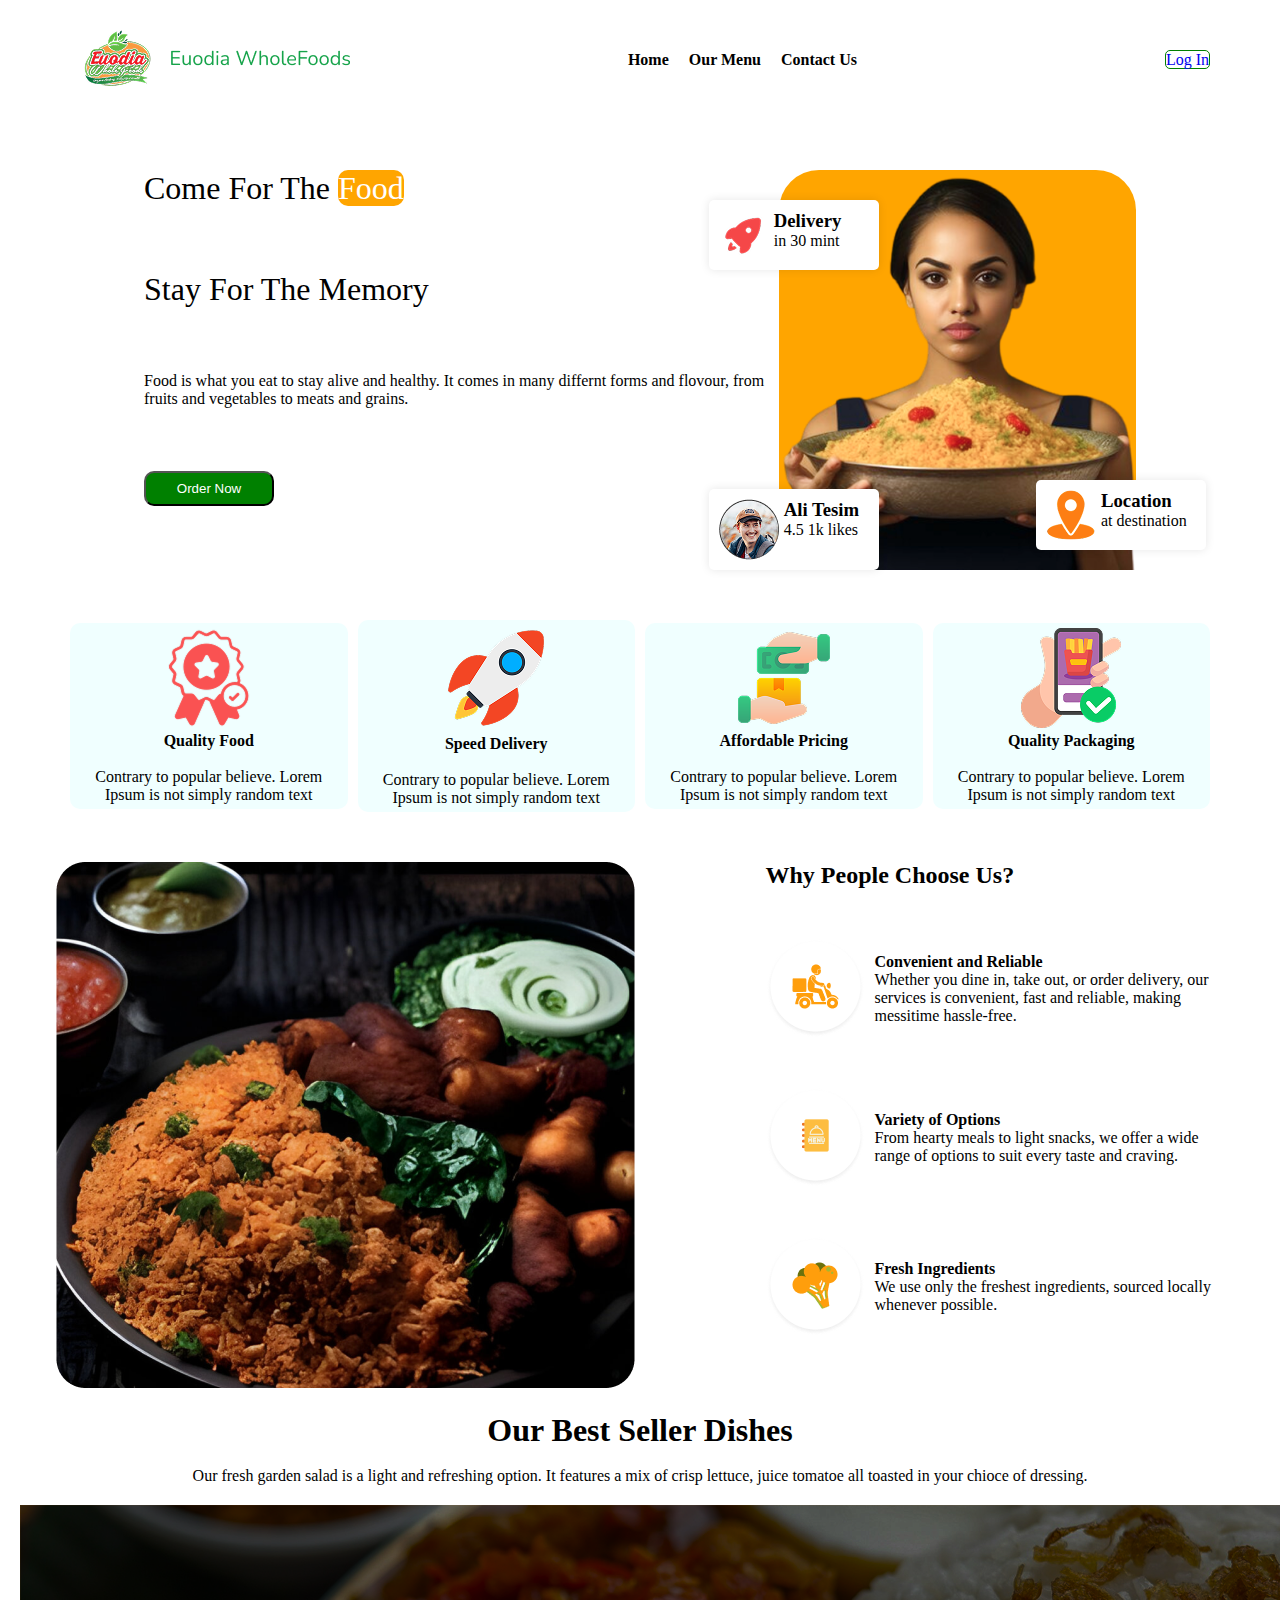
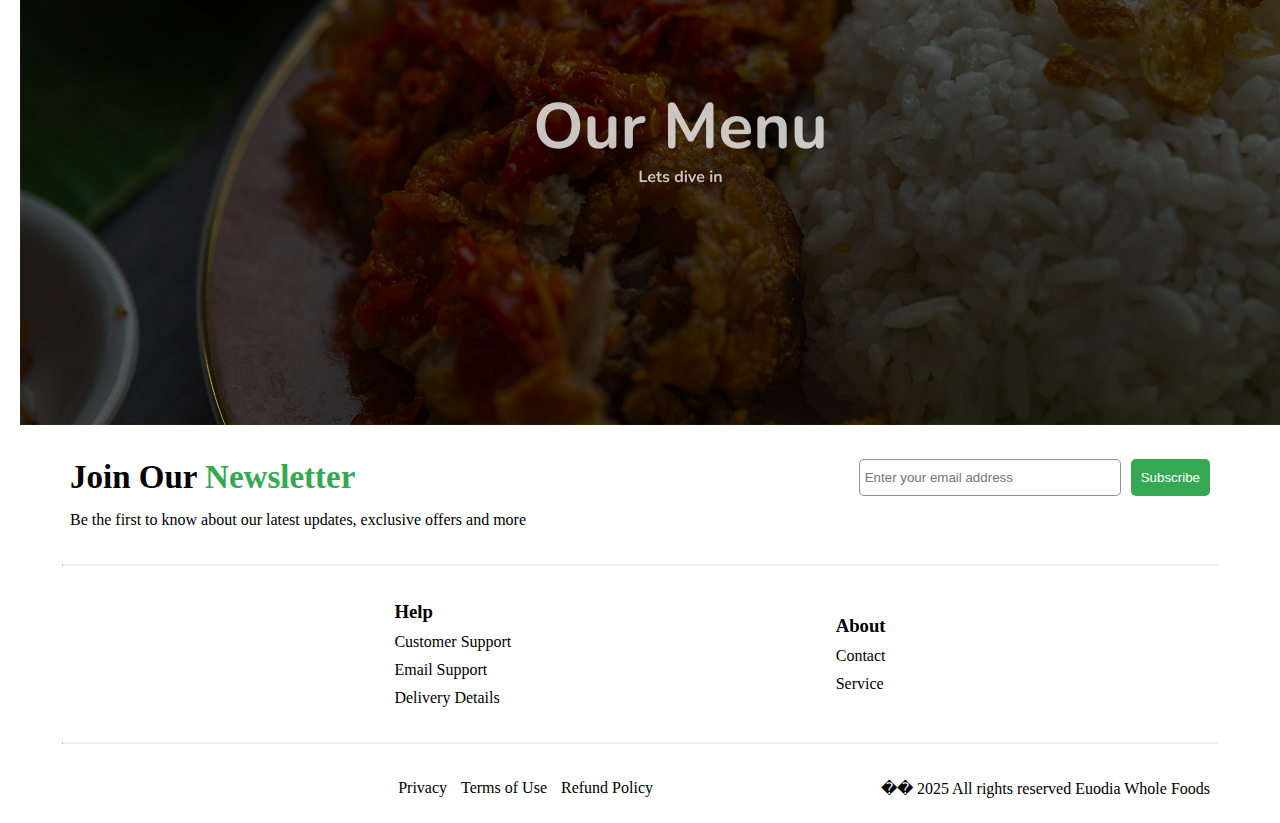
<file: index.html>
<!DOCTYPE html>
<html lang="en">

<head>
    <meta charset="UTF-8">
    <meta name="viewport" content="width=device-width, initial-scale=1.0">
    <title>Landing-Page</title>
    <link rel="stylesheet" href="/styles/index.css">
    <link rel="stylesheet" href="./styles/footer.css">
    <link rel="stylesheet" href="https://cdnjs.cloudflare.com/ajax/libs/font-awesome/6.6.0/css/all.min.css"
        integrity="sha512-Kc323vGBEqzTmouAECnVceyQqyqdsSiqLQISBL29aUW4U/M7pSPA/gEUZQqv1cwx4OnYxTxve5UMg5GT6L4JJg=="
        crossorigin="anonymous" referrerpolicy="no-referrer" />
    <style>
        @import url('https://fonts.googleapis.com/css2?family=Poppins:ital,wght@0,100;0,200;0,300;0,400;0,500;0,600;0,700;0,800;0,900;1,100;1,200;1,300;1,400;1,500;1,600;1,700;1,800;1,900&display=swap');
    </style>
</head>

<body>
    <header id="header">
        <nav id="navbar">
            <div class="nav-logo">
                <img src="/Images/Eudia-logo.png" alt="Eudia logo" />
            </div>

            <ul class="nav-links">
                <li><a href="#">Home</a></li>
                <li><a href="#">Our Menu</a></li>
                <li><a href="#">Contact Us</a></li>
            </ul>

            <ul class="nav-icons">
                <i class="fa-solid fa-cart-shopping"></i>
                <i class="fa-solid fa-user-plus "></i>
                <li><a href="#" style="border-radius: 5px; border: 1px solid green;">Log In</a></li>
            </ul>

            <ul id="login">
                <i class="fa-solid fa-cart-shopping"></i>
                <i class="fa-solid fa-user-plus "></i>
            </ul>
        </nav>

        <div class="page">
            <div class="flex">
                <p style="font-size: xx-large;">Come For The <span style="background-color:orange; border-radius: 10px; color: white; width: 90px; transform: rotate(45deg);">Food</span></p>
                <p style="font-size:xx-large;">Stay For The Memory</p>
                <p>Food is what you eat to stay alive and healthy. It comes in many differnt forms and flovour, from
                    fruits and vegetables to meats and grains.</p>
                <button class="btn"
                    style="background-color:green; border-radius: 10px; width: 130px; height: 35px; color: white;">Order
                    Now</button>
            </div>

            <div class="container">
                <img src="/Images/image 29.png" alt="image" class="image" />
                <div class="icon-container top-right">
                    <img src="./Images/image 23.png">
                    <span><h3>Delivery</h3>
                        <p>in 30 mint</p>
                    </span>
                </div>
                <div class="icon-container bottom-left">
                    <img src="./Images/Frame 18.png">
                    
                        <span><h3>Ali Tesim</h3>
                            <p>4.5 1k likes</p>
                       
                    </span>
                </div>
                <div class="icon-container bottom-right">
                    <img src="./Images/image 23 (1).png">
                    <span><h3>Location</h3>
                        <p>at destination</p>
                    </span>
                </div>
            </div>
        </div>

        <div class="align">
            <div class="fes1">
                <img src="/Images/01.png">
                <h4> Quality Food</h4><br>
                <p>Contrary to popular believe. Lorem Ipsum is not simply random text</p>
            </div>
            <div class="fes2">
                <img src="/Images/02.png">
                <h4>Speed Delivery</h4><br>
                <p>Contrary to popular believe. Lorem Ipsum is not simply random text</p>
            </div>
            <div class="fes3">
                <img src="/Images/image 25.png">
                <h4>Affordable Pricing</h4><br>
                <p>Contrary to popular believe. Lorem Ipsum is not simply random text</p>
            </div>
            <div class="fes4">
                <img src="/Images/5.png">
                <h4> Quality Packaging</h4><br>
                <p>Contrary to popular believe. Lorem Ipsum is not simply random text</p>
            </div>
        </div>

        <div class="align2">
            <div class="align2-image">
                <img src="/Images/left.png">
            </div>
            <div class="set1">
                <h2>Why People Choose Us?</h2>
                <div class="sep">
                    <div class="sepa">
                        <img src="/Images/Frame 35.png">
                        <div class="sepa-content">
                            <p><b>Convenient and Reliable</b></p>
                            <p>Whether you dine in, take out, or order delivery, our services is convenient, fast and
                                reliable, making messitime hassle-free.</p>
                        </div>
                    </div>
                    <div class="sepa">
                        <img src="/Images/Frame 35 (1).png">
                        <div class="sepa-content">
                            <p><b>Variety of Options</b></p>
                            <p>From hearty meals to light snacks, we offer a wide range of options to suit every taste
                                and
                                craving.</p>
                        </div>
                    </div>
                    <div class="sepa">
                        <img src="/Images/Frame 35 (2).png">
                        <div class="sepa-content">
                            <p><b>Fresh Ingredients</b></p>
                            <p>We use only the freshest ingredients, sourced locally whenever possible.</p>
                        </div>
                    </div>
                </div>
            </div>
        </div>
        <main>
        <div class="align3">
            <h1>Our Best Seller Dishes</h1><br>
            <p>Our fresh garden salad is a light and refreshing option. It features a mix of crisp lettuce, juice
                tomatoe all toasted in your chioce of dressing.</p>
        </div>
        <div id="rice-dishes">
            <div class="dish">
                <img id="dish-image" src="./Images/WhatsApp Image 2025-03-01 at 04.08.13_051f223d.jpg" alt="Rice">
                <div class="dish-content">
                    <div id="dish-title">
                        <h2>Village Rice</h2>
                        <p>Tasty Village ice</p>
                    </div>
                    <div id="price-buy">
                        <h2>N 5000</h2>
                        <button class="order-button">Buy Now</button>
                    </div>
                </div>
            </div>
            <div class="dish">
                <img id="dish-image" src="../Images/menu_images/Rice Dish 1.png" alt="">
                <div class="dish-content">
                    <div id="dish-title">
                        <h2>Village Rice</h2>
                        <p>Tasty Village ice</p>
                    </div>
                    <div id="price-buy">
                        <h2>N 5000</h2>
                        <button class="order-button">Buy Now</button>
                    </div>
                </div>
            </div>
            <div class="dish">
                <img id="dish-image" src="../Images/menu_images/Rice Dish 1.png" alt="">
                <div class="dish-content">
                    <div id="dish-title">
                        <h2>Village Rice</h2>
                        <p>Tasty Village ice</p>
                    </div>
                    <div id="price-buy">
                        <h2>N 5000</h2>
                        <button class="order-button">Buy Now</button>
                    </div>
                </div>
            </div>
            <div class="dish">
                <img id="dish-image" src="../Images/menu_images/Rice Dish 1.png" alt="">
                <div class="dish-content">
                    <div id="dish-title">
                        <h2>Village Rice</h2>
                        <p>Tasty Village ice</p>
                    </div>
                    <div id="price-buy">
                        <h2>N 5000</h2>
                        <button class="order-button">Buy Now</button>
                    </div>
                </div>
            </div>
            <div class="dish">
                <img id="dish-image" src="../Images/menu_images/Rice Dish 1.png" alt="">
                <div class="dish-content">
                    <div id="dish-title">
                        <h2>Village Rice</h2>
                        <p>Tasty Village ice</p>
                    </div>
                    <div id="price-buy">
                        <h2>N 5000</h2>
                        <button class="order-button">Buy Now</button>
                    </div>
                </div>
            </div>
            <div class="dish">
                <img id="dish-image" src="../Images/menu_images/Rice Dish 1.png" alt="">
                <div class="dish-content">
                    <div id="dish-title">
                        <h2>Village Rice</h2>
                        <p>Tasty Village ice</p>
                    </div>
                    <div id="price-buy">
                        <h2>N 5000</h2>
                        <button class="order-button">Buy Now</button>
                    </div>
                </div>
            </div>
            <div class="dish">
                <img id="dish-image" src="../Images/menu_images/Rice Dish 1.png" alt="">
                <div class="dish-content">
                    <div id="dish-title">
                        <h2>Village Rice</h2>
                        <p>Tasty Village ice</p>
                    </div>
                    <div id="price-buy">
                        <h2>N 5000</h2>
                        <button class="order-button">Buy Now</button>
                    </div>
                </div>
            </div>
            <div class="dish">
                <img id="dish-image" src="../Images/menu_images/Rice Dish 1.png" alt="">
                <div class="dish-content">
                    <div id="dish-title">
                        <h2>Village Rice</h2>
                        <p>Tasty Village ice</p>
                    </div>
                    <div id="price-buy">
                        <h2>N 5000</h2>
                        <button class="order-button">Buy Now</button>
                    </div>
                </div>
            </div>
        </div>
        </main>
        <div class="img-responsive">
            <img  src="../Images/menu_images/menuBg.png" alt="">
        </div>
        <footer>
            <div id="footer-container">
                <div>
                    <div id="newsletter">
                        <h2>Join Our <strong>Newsletter</strong> </h2>
                        <div class="subscribe-email">
                            <input type=" email" placeholder="Enter your email address">
                            <button id="subscribe">Subscribe</button>
                        </div>
                    </div>
                    <p id="extra">Be the first to know about our latest updates, exclusive offers and more</p>
                </div>
                <hr>
                <div id="customer-service">
                    <div class="help">
                        <h3>Help</h3>
                        <a href="#">Customer Support</a>
                        <a href="#"> Email Support <i class="fa-solid fa-square-arrow-up-right"></i></i></i></a>
                        <a href="#">Delivery Details <i class="fa-solid fa-square-arrow-up-right"></i></i></i></a>
                    </div>
                    <div class="about">
                        <h3>About</h3>
                        <a href="#">Contact</a>
                        <a href="#">Service</a>
                    </div>
                </div>
                <hr>
                <div id="privacy">
                    <div class="privacy-links">
                        <a href="#">Privacy</a>
                        <a href="#">Terms of Use</a>
                        <a href="#">Refund Policy</a>
                    </div>
                    <div>
                        <p>�� 2025 All rights reserved Euodia Whole Foods</p>
                    </div>
                </div>
            </div>
        </footer>
        <script src="../scripts/menu.js"></script>
</body>
</header>
</html>
</file>
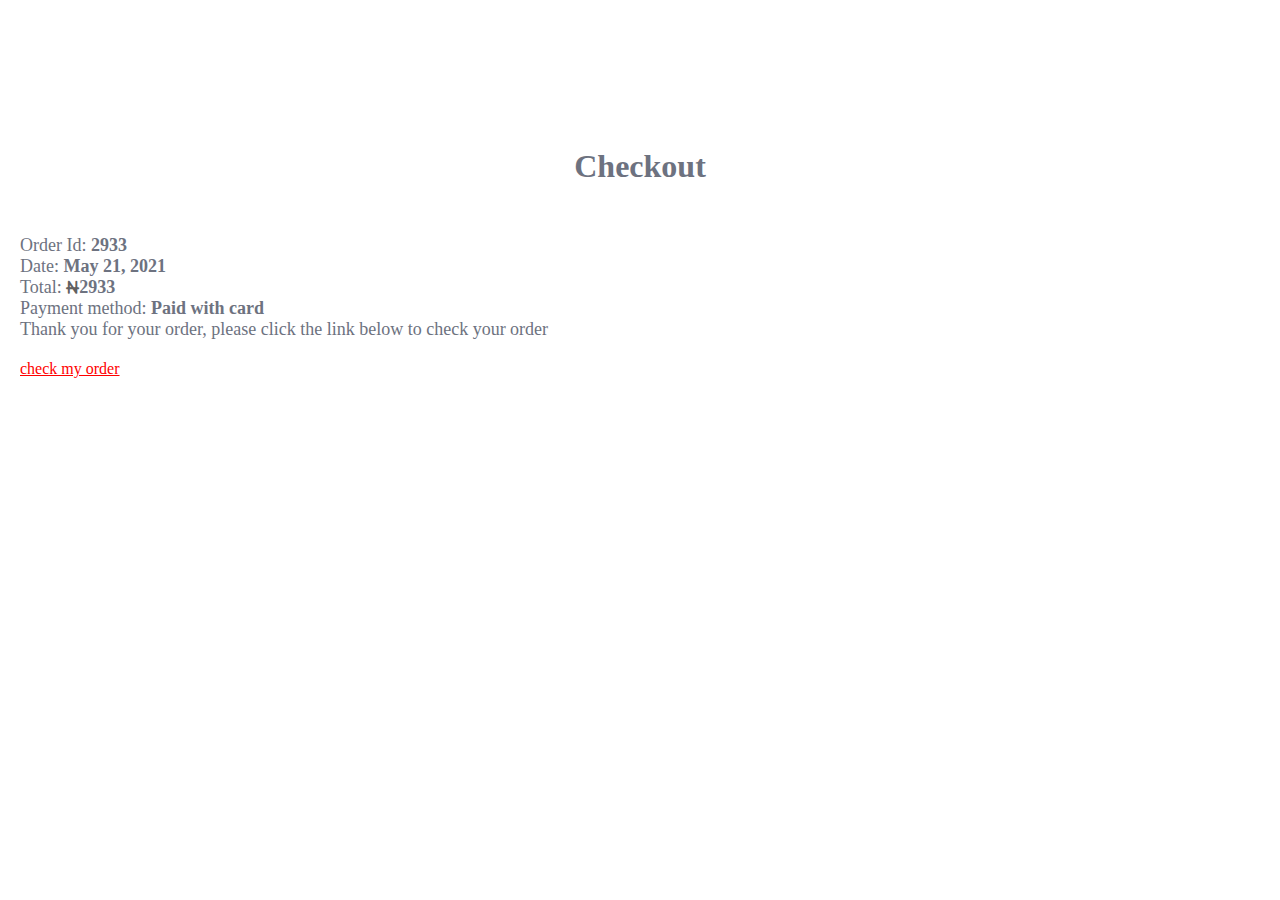
<file: checkout.html>
<!DOCTYPE html>
<html lang="en">
<head>
    <meta charset="UTF-8">
    <meta name="viewport" content="width=device-width, initial-scale=1.0">
    <link rel="stylesheet" href="https://cdnjs.cloudflare.com/ajax/libs/font-awesome/6.7.2/css/all.min.css"
    integrity="sha512-Evv84Mr4kqVGRNSgIGL/F/aIDqQb7xQ2vcrdIwxfjThSH8CSR7PBEakCr51Ck+w+/U6swU2Im1vVX0SVk9ABhg=="
    crossorigin="anonymous" referrerpolicy="no-referrer" />
<link rel="preconnect" href="https://fonts.googleapis.com">
<link rel="preconnect" href="https://fonts.gstatic.com" crossorigin>
    <link rel="stylesheet" href="/styles/checkout.css">
    <title>Check out</title>
</head>
<body>
    <main>
        <section>
            <div class="checkout">
                <div class="checkout-container">
                    <h2>Checkout</h2>
                    <div class="checkout-container-content">
                        <div class="checkout-detaill">
                            <span class="label">Order Id:</span>
                            <span class="value">2933</span>
                        </div>
                        <div class="checkout-detaill">
                            <span class="label">Date:</span>
                            <span class="value">May 21, 2021</span>
                        </div>
                        <div class="checkout-detaill">
                            <span class="label">Total:</span>
                            <span class="value"><i class="fa-solid fa-naira-sign" style="color: #616161;"></i>2933</span>
                        </div>
                        <div class="checkout-detaill">
                            <span class="label">Payment method:</span>
                            <span class="value">Paid with card</span>
                        </div>
                        <p id="gratitude">Thank you for your order, please click the link below to check your order</p>
                    </div>
                    <a href="#">check my order</a>
                </div>
            </div>
        </section>
    </main>
</body>
</html>
</file>
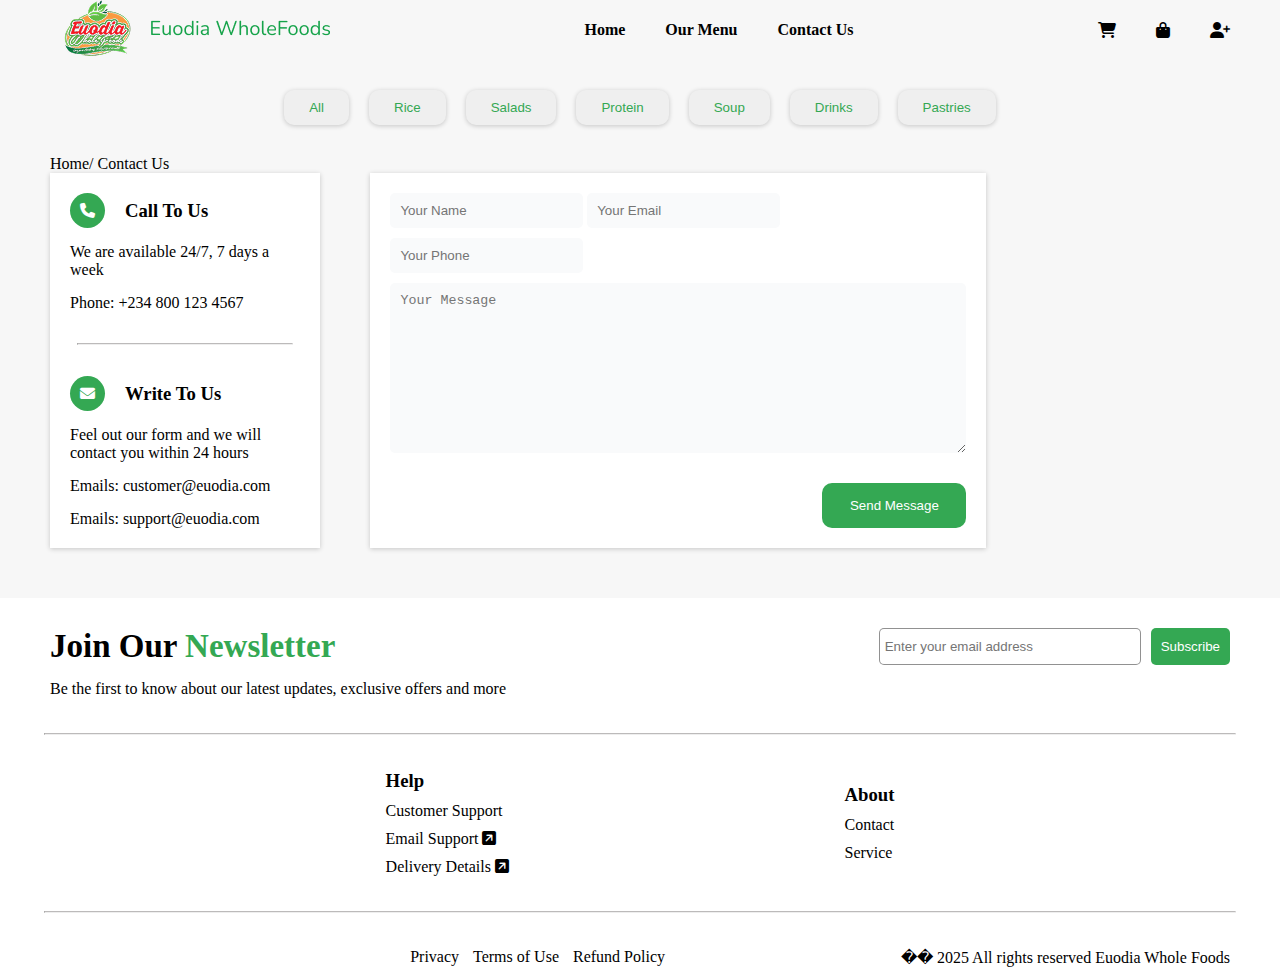
<file: pages/contact.html>
<!DOCTYPE html>
<html lang="en">

<head>
    <meta charset="UTF-8">
    <meta name="viewport" content="width=device-width, initial-scale=1.0">
    <title>Contact Us</title>
    <link rel="stylesheet" href="../styles/footer.css">
    <link rel="stylesheet" href="../styles/contact.css">
    <link rel="icon" href="../Images/Eudia-logo.png">
    <link rel="stylesheet" href="https://cdnjs.cloudflare.com/ajax/libs/font-awesome/6.7.2/css/all.min.css"
        integrity="sha512-Evv84Mr4kqVGRNSgIGL/F/aIDqQb7xQ2vcrdIwxfjThSH8CSR7PBEakCr51Ck+w+/U6swU2Im1vVX0SVk9ABhg=="
        crossorigin="anonymous" referrerpolicy="no-referrer" />
</head>

<body>

    <header>
        <nav id="navbar">
            <div class="nav-logo">
                <img src="/Images/Eudia-logo.png" alt="Eudia logo" />
            </div>

            <ul class="nav-links">
                <li><a href="../index.html">Home</a></li>
                <li><a href="../pages/menu.html">Our Menu</a></li>
                <li><a href="../pages/contact.html">Contact Us</a></li>
            </ul>

            <ul class="nav-icons">
                <i class="fa-solid fa-cart-shopping"></i>
                <i class="fa-solid fa-bag-shopping"></i>
                <i class="fa-solid fa-user-plus "></i>
            </ul>
        </nav>

    </header>

    <main>
        <div id="what-we-offer">
            <button class="available-dishes">All</button>
            <button class="available-dishes">Rice</button>
            <button class="available-dishes">Salads </button>
            <button class="available-dishes">Protein </button>
            <button class="available-dishes">Soup </button>
            <button class="available-dishes"> Drinks </button>
            <button class="available-dishes">Pastries </button>
        </div>

        <div id="home-contact">
            <a href="">Home</a>/
            <a href="">Contact Us</a>
        </div>
        <div id="contact-us-container">
            <div id="call-email-container">
                <div class="call-container">
                    <div class="call-icon">
                        <i class="fa-solid fa-phone"></i>
                        <h3>Call To Us</h3>
                    </div>
                    <div class="work-hours">
                        <p>We are available 24/7, 7 days a week</p>
                        <p>Phone: +234 800 123 4567</p>
                    </div>
                </div>
                <hr>
                <div class="email-container">
                    <div class="email-icon">
                        <i class="fa-solid fa-envelope"></i>
                        <h3> Write To Us</h3>
                    </div>
                    <div class="email-details">
                        <p>Feel out our form and we will contact you within 24 hours</p>
                        <p>Emails: customer@euodia.com</p>
                        <p>Emails: support@euodia.com</p>
                    </div>

                </div>
            </div>
            <div id="customer-contact-information">
                <form id="input-fields">
                    <input type="text" placeholder="Your Name">
                    <input type="email" placeholder="Your Email">
                    <input type="text" placeholder="Your Phone">
                </form>
                <textarea placeholder="Your Message" cols="68" rows="10"></textarea>
                <button id="message-btn">Send Message</button>
            </div>
        </div>

    </main>





    <footer>
        <div id="footer-container">
            <div>
                <div id="newsletter">
                    <h2>Join Our <strong>Newsletter</strong> </h2>
                    <div class="subscribe-email">
                        <input type=" email" placeholder="Enter your email address">
                        <button id="subscribe">Subscribe</button>
                    </div>
                </div>
                <p id="extra">Be the first to know about our latest updates, exclusive offers and more</p>
            </div>
            <hr>
            <div id="customer-service">
                <div class="help">
                    <h3>Help</h3>
                    <a href="#">Customer Support</a>
                    <a href="#"> Email Support <i class="fa-solid fa-square-arrow-up-right"></i></i></i></a>
                    <a href="#">Delivery Details <i class="fa-solid fa-square-arrow-up-right"></i></i></i></a>
                </div>
                <div class="about">
                    <h3>About</h3>
                    <a href="#">Contact</a>
                    <a href="#">Service</a>
                </div>
            </div>
            <hr>
            <div id="privacy">
                <div class="privacy-links">
                    <a href="#">Privacy</a>
                    <a href="#">Terms of Use</a>
                    <a href="#">Refund Policy</a>
                </div>
                <div>
                    <p>�� 2025 All rights reserved Euodia Whole Foods</p>
                </div>
            </div>
        </div>
    </footer>
</body>

</html>
</file>
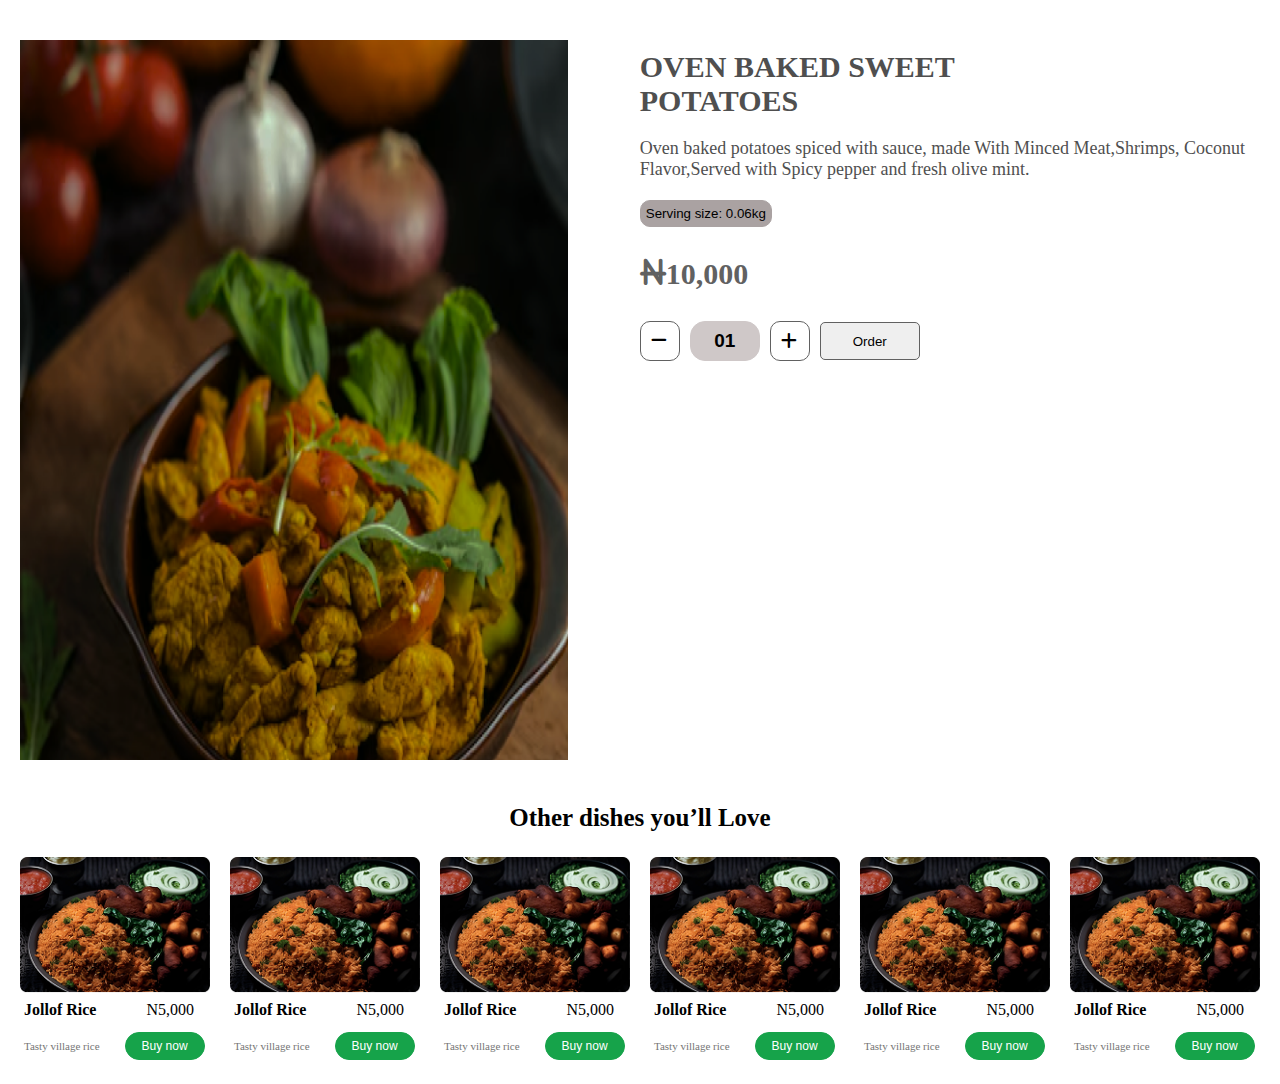
<file: pages/menu-details.html>
<!DOCTYPE html>
<html lang="en">

<head>
    <meta charset="UTF-8">
    <meta name="viewport" content="width=device-width, initial-scale=1.0">
    <link rel="stylesheet" href="https://cdnjs.cloudflare.com/ajax/libs/font-awesome/6.7.2/css/all.min.css"
        integrity="sha512-Evv84Mr4kqVGRNSgIGL/F/aIDqQb7xQ2vcrdIwxfjThSH8CSR7PBEakCr51Ck+w+/U6swU2Im1vVX0SVk9ABhg=="
        crossorigin="anonymous" referrerpolicy="no-referrer" />
    <link rel="preconnect" href="https://fonts.googleapis.com">
    <link rel="preconnect" href="https://fonts.gstatic.com" crossorigin>
    <link rel="stylesheet" href="/styles/menu-details.css">
    <title>Menu Details</title>
</head>

<body>
    <main>
        <section>
            <div class="menu-detials">
                <!-- <span class="page-tracker">
            <p>Home</p> /
            <p>Our Menu</p> /
            <p>Oven baked potatoes</p>
        </span> -->
                <div class="menu-details-container">
                    <div class="menu-details-container-content">
                        <div class="food-image">
                            <img src="/Images/baked-potatoes.png" alt="baked-potatoes">
                        </div>
                    </div>
                    <div class="food-details">
                        <div class="">
                            <h2 id="food-name">OVEN BAKED SWEET POTATOES</h2>
                            <p id="food-about">Oven baked potatoes spiced with sauce, made With Minced Meat,Shrimps, Coconut Flavor,Served with Spicy pepper and fresh olive mint.</p>
                            <button class="size">Serving size: 0.06kg</button>
                        </div>
                        <span id="food-price">
                            <i class="fa-solid fa-naira-sign" style="color: #616161;"></i>
                            <p id="price">10,000</p>
                        </span>
                        <div class="quantity">
                            <span class="quantity-content">
                                <div class="number">
                                    <button class="minus-btn" type="button">
                                        <i class="fa-solid fa-minus"></i>
                                    </button>
                                </div>
                                <input class="quantity-value" type="text" value="01" id="number-of-plates">
                                <div class="number">
                                    <button class="plus-btn" type="button">
                                        <i class="fa-solid fa-plus"></i>
                                    </button>
                                </div>
                                <button type="submit" class="order">Order</button>
                            </span>
                        </div>
                    </div>
                </div>
            </div>
        </section>
        <section>
            <div class="food-lists">
                <div class="food-lists-container">
                    <h2>Other dishes you’ll Love</h2>
                    <div class="food-lists-container-content-container">
                        <div class="food-lists-container-content">
                            <div class="others_details">
                                <img src="/Images/jellof-rice.png" alt="">
                                <span id="category_price">
                                    <h4>Jollof Rice</h4>
                                    <p>N5,000</p>
                                </span>
                                <span id="desc_buy">
                                    <p id="desc">Tasty village rice</p>
                                    <button class="buy-now">Buy now</button>
                                </span>
                            </div>
                        </div>
                        <div class="food-lists-container-content">
                            <div class="others_details">
                                <img src="/Images/jellof-rice.png" alt="">
                                <span id="category_price">
                                    <h4>Jollof Rice</h4>
                                    <p>N5,000</p>
                                </span>
                                <span id="desc_buy">
                                    <p id="desc">Tasty village rice</p>
                                    <button class="buy-now">Buy now</button>
                                </span>
                            </div>
                        </div>
                        <div class="food-lists-container-content">
                            <div class="others_details">
                                <img src="/Images/jellof-rice.png" alt="">
                                <span id="category_price">
                                    <h4>Jollof Rice</h4>
                                    <p>N5,000</p>
                                </span>
                                <span id="desc_buy">
                                    <p id="desc">Tasty village rice</p>
                                    <button class="buy-now">Buy now</button>
                                </span>
                            </div>
                        </div>
                        <div class="food-lists-container-content">
                            <div class="others_details">
                                <img src="/Images/jellof-rice.png" alt="">
                                <span id="category_price">
                                    <h4>Jollof Rice</h4>
                                    <p>N5,000</p>
                                </span>
                                <span id="desc_buy">
                                    <p id="desc">Tasty village rice</p>
                                    <button class="buy-now">Buy now</button>
                                </span>
                            </div>
                        </div>
                        <div class="food-lists-container-content">
                            <div class="others_details">
                                <img src="/Images/jellof-rice.png" alt="">
                                <span id="category_price">
                                    <h4>Jollof Rice</h4>
                                    <p>N5,000</p>
                                </span>
                                <span id="desc_buy">
                                    <p id="desc">Tasty village rice</p>
                                    <button class="buy-now">Buy now</button>
                                </span>
                            </div>
                        </div>
                        <div class="food-lists-container-content">
                            <div class="others_details">
                                <img src="/Images/jellof-rice.png" alt="">
                                <span id="category_price">
                                    <h4>Jollof Rice</h4>
                                    <p>N5,000</p>
                                </span>
                                <span id="desc_buy">
                                    <p id="desc">Tasty village rice</p>
                                    <button class="buy-now">Buy now</button>
                                </span>
                            </div>
                        </div>
                    </div>
                </div>
            </div>
        </section>
    </main>
    <script src="/scripts/menu-details.js"></script>
</body>

</html>
</file>
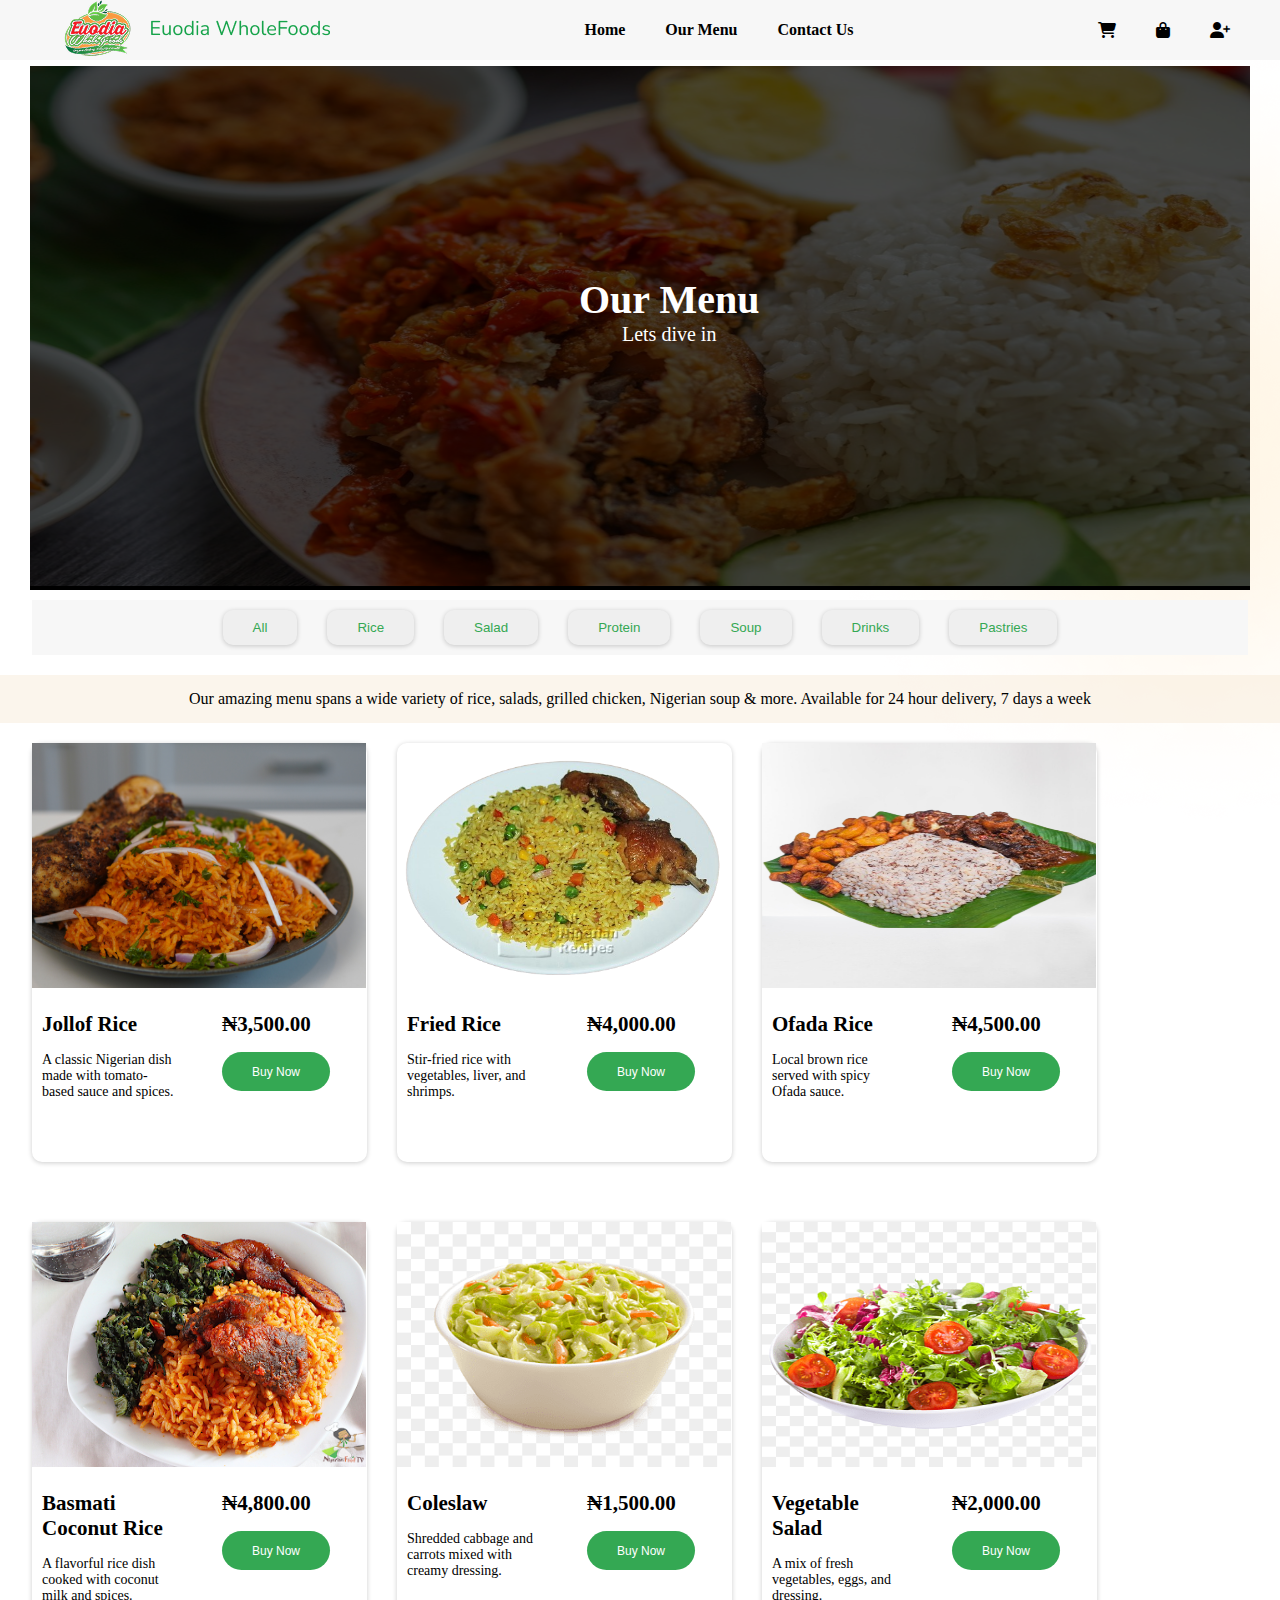
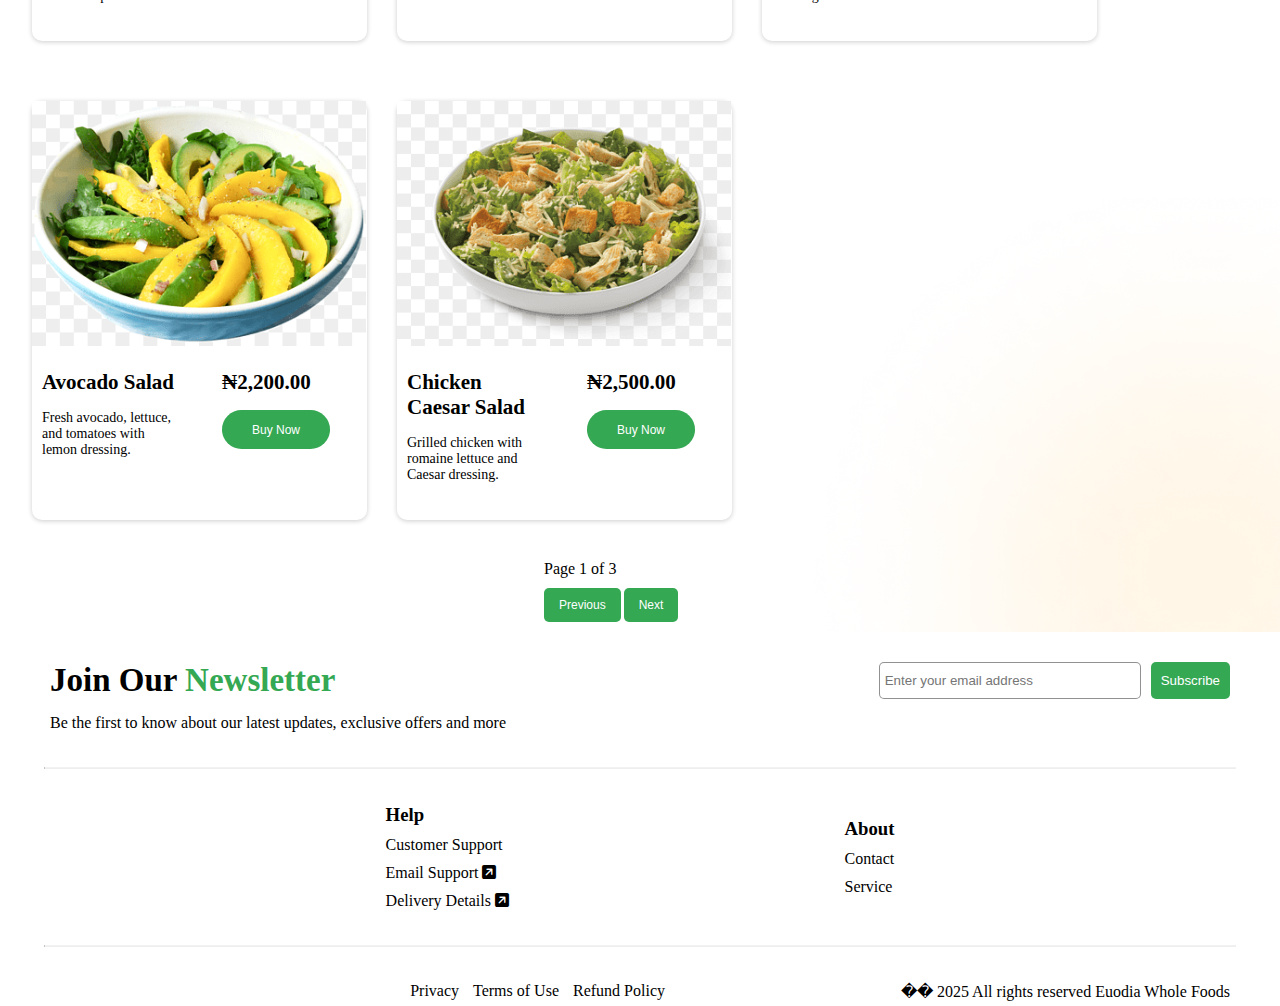
<file: pages/menu.html>
<!DOCTYPE html>
<html lang="en">

<head>
    <meta charset="UTF-8">
    <meta name="viewport" content="width=device-width, initial-scale=1.0">
    <title>MENU</title>
    <link rel="stylesheet" href="../styles/menu.css">
    <link rel="stylesheet" href="../styles/footer.css">
    <link rel="icon" href="../Images/Eudia-logo.png">
    <link rel="stylesheet" href="https://cdnjs.cloudflare.com/ajax/libs/font-awesome/6.7.2/css/all.min.css"
        integrity="sha512-Evv84Mr4kqVGRNSgIGL/F/aIDqQb7xQ2vcrdIwxfjThSH8CSR7PBEakCr51Ck+w+/U6swU2Im1vVX0SVk9ABhg=="
        crossorigin="anonymous" referrerpolicy="no-referrer" />

</head>

<body>
    <!-- Charity -->
    <header>
        <nav id="navbar">
            <div class="nav-logo">
                <img src="/Images/Eudia-logo.png" alt="Eudia logo" />
            </div>

            <ul class="nav-links">
                <li><a href="../index.html">Home</a></li>
                <li><a href="#">Our Menu</a></li>
                <li><a href="../pages/contact.html">Contact Us</a></li>
            </ul>

            <ul class="nav-icons">
                <i class="fa-solid fa-cart-shopping"></i>
                <i class="fa-solid fa-bag-shopping"></i>
                <i class="fa-solid fa-user-plus "></i>
            </ul>
        </nav>
        <div id="bg">
            <img id="headerImage" src="../Images/menu_images/headerbg.jpeg" alt="">
            <div class="header-title">
                <h1>Our Menu</h1>
                <p>Lets dive in</p>
            </div>
        </div>

        <div id="our-menu">
            <h2>OUR MENU</h2>
        </div>
        <div id="what-we-offer">
            <button >All</button>
            <button >Rice</button>
            <button >Protein </button>
            <button >Soup </button>
            <button > Drinks </button>
            <button >Pastries </button>
            <button >Salads </button>
        </div>

    </header>
    <main>
        <div class="brief-description">
            <p>Our amazing menu spans a wide variety of rice, salads, grilled chicken, Nigerian soup & more. Available
                for 24 hour delivery, 7 days a week</p>
        </div>
        <div id="Our-dishes">



        </div>
<div id="page-btn">
    <p class="pages"> </p>
    <button id="page1">Previous</button>
    <button id="page2">Next</button>
</div>
       



    </main>
    <footer>
        <div id="footer-container">
            <div>
                <div id="newsletter">
                    <h2>Join Our <strong>Newsletter</strong> </h2>
                    <div class="subscribe-email">
                        <input type=" email" placeholder="Enter your email address">
                        <button id="subscribe">Subscribe</button>
                    </div>
                </div>
                <p id="extra">Be the first to know about our latest updates, exclusive offers and more</p>
            </div>
            <hr>
            <div id="customer-service">
                <div class="help">
                    <h3>Help</h3>
                    <a href="#">Customer Support</a>
                    <a href="#"> Email Support <i class="fa-solid fa-square-arrow-up-right"></i></i></i></a>
                    <a href="#">Delivery Details <i class="fa-solid fa-square-arrow-up-right"></i></i></i></a>
                </div>
                <div class="about">
                    <h3>About</h3>
                    <a href="#">Contact</a>
                    <a href="#">Service</a>
                </div>
            </div>
            <hr>
            <div id="privacy">
                <div class="privacy-links">
                    <a href="#">Privacy</a>
                    <a href="#">Terms of Use</a>
                    <a href="#">Refund Policy</a>
                </div>
                <div>
                    <p>�� 2025 All rights reserved Euodia Whole Foods</p>
                </div>
            </div>
        </div>
    </footer>

    <script src="../scripts/menu.js"></script>

</body>

</html>
</file>
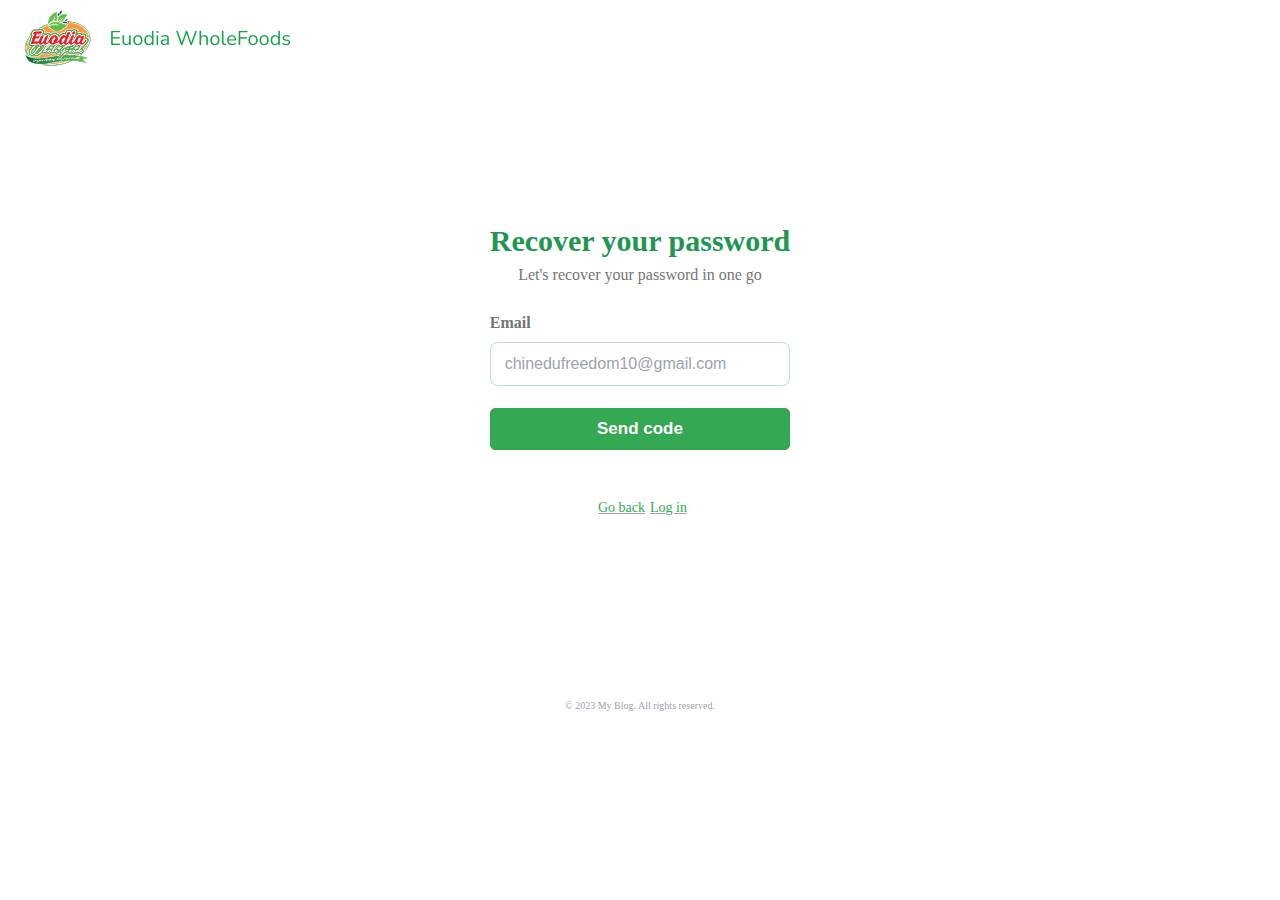
<file: pages/auth/forgot.html>
<!DOCTYPE html>
<html lang="en">

<head>
    <meta charset="UTF-8">
    <meta name="viewport" content="width=device-width, initial-scale=1.0">
    <link rel="stylesheet" href="/styles/forgot.css">
    <title>Forgot password</title>
</head>

<body>
    <main>
        <section>
            <div class="forgot-password">
                <img src="/Images/Eudia-logo.png" alt="">
                <div class="forgot-password-container">
                    <div class="forgot-password-container-content">
                        <h2 id="forgot-password-heading">Recover your password</h2>
                        <p id="forgot-password-introduction">Let's recover your password in one go</p>
                        <form class="forgot-password-form">
                            <div class="user-email">
                                <label for="email">Email</label>
                                <input type="email" id="email" name="email" placeholder="chinedufreedom10@gmail.com"required>
                                <span class="email-error-message"></span>
                            </div>
                            <button id="send-code-button" type="submit">Send code</button>
                            <p id="log-in-opt"><a href="/pages/auth/login.html">Go back</a><a href="/pages/auth/login.html">Log in</a></p>
                        </form>
                    </div>
                </div>
                <p class="alrightrev">© 2023 My Blog. All rights reserved.</p>
            </div>
        </section>
    </main>
 <script src="/scripts/forgot.js"></script>
</body>

</html>
</file>
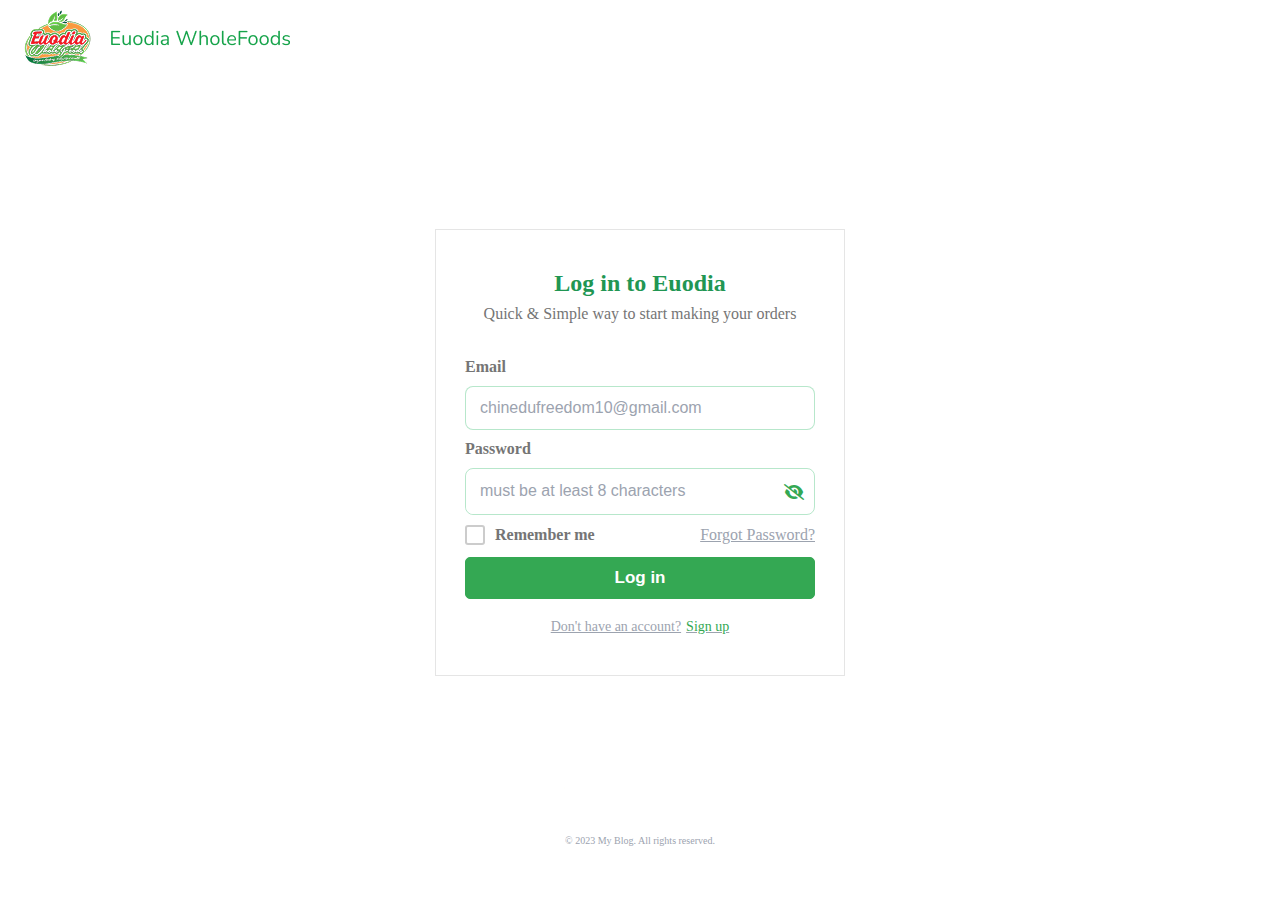
<file: pages/auth/login.html>
<!DOCTYPE html>
<html lang="en">

<head>
    <meta charset="UTF-8">
    <meta name="viewport" content="width=device-width, initial-scale=1.0">
    <link rel="stylesheet" href="https://cdnjs.cloudflare.com/ajax/libs/font-awesome/6.7.2/css/all.min.css"
        integrity="sha512-Evv84Mr4kqVGRNSgIGL/F/aIDqQb7xQ2vcrdIwxfjThSH8CSR7PBEakCr51Ck+w+/U6swU2Im1vVX0SVk9ABhg=="
        crossorigin="anonymous" referrerpolicy="no-referrer" />
    <link rel="preconnect" href="https://fonts.googleapis.com">
    <link rel="preconnect" href="https://fonts.gstatic.com" crossorigin>
    <link rel="stylesheet" href="/styles/login.css">
    <title>Log in form</title>
</head>

<body>
    <main>
        <section>
            <div class="login">
                <img src="/Images/Eudia-logo.png" alt="">
                <div class="login-container">
                    <div class="login-container-content">
                        <h2 id="login-heading">Log in to Euodia</h2>
                        <p id="login-introduction">Quick & Simple way to start making your orders </p>
                        <form class="login-form">
                            <div class="user-email">
                                <label for="email">Email</label>
                                <input type="email" id="email" name="email" placeholder="chinedufreedom10@gmail.com"
                                    required>
                                    <span class="email-error-message"></span>
                                    
                            </div>
                            <div class="user-password">
                                <label for="password">Password</label>
                                <div class="user-password-content">
                                <input type="password" id="password" name="password"
                                    placeholder="must be at least 8 characters" required>
                                    
                                    <i class="fa-solid fa-eye-slash" style="color: #34A853;" id="password-icon"></i>
                                </div>
                                <span class="password-error-message"></span>
                            </div>
                            <div id="remember-me-span">
                                <div class="remember-me">
                                    <label class="checkbox" for="myCheckboxId">
                                        <input class="checkbox__input" type="checkbox" name="myCheckboxId"
                                            id="myCheckboxId">
                                        <div class="checkbox__box"></div>
                                        <label for="myCheckboxId">Remember me</label>
                                    </label>
                                </div>
                                <a href="/pages/auth/forgot.html" id="forgotten-password-link">Forgot Password?</a>
                            </div>
                            <button id="log-in-button" type="submit">Log in</button>
                            <p id="sign-up-opt">Don't have an account?<a href="/pages/auth/signup.html">Sign up</a></p>
                        </form>
                    </div>
                </div>
                <p class="alrightrev">© 2023 My Blog. All rights reserved.</p>
            </div>
        </section>
    </main>
    <script src="/scripts/login.js"></script>
</body>

</html>
</file>
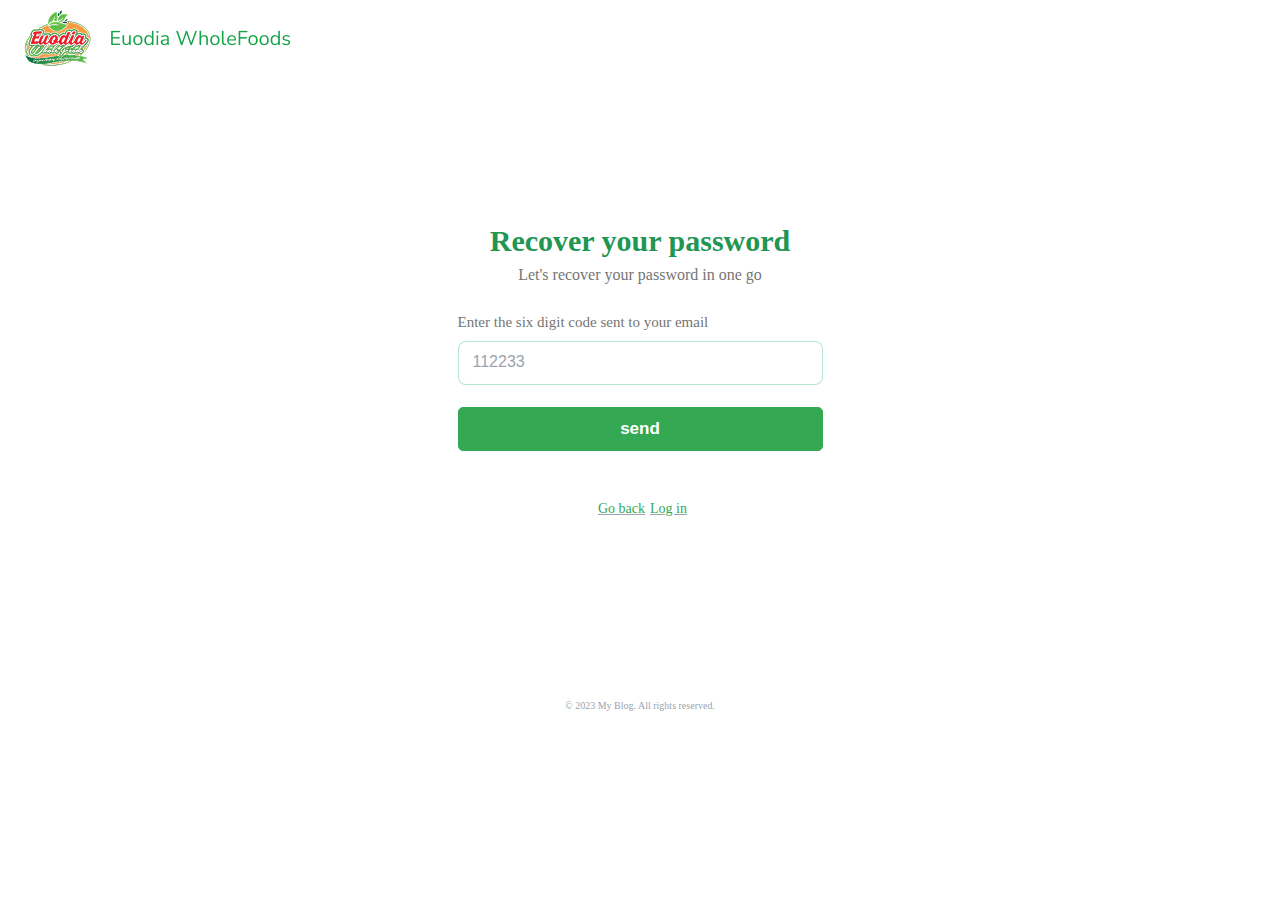
<file: pages/auth/otp.html>
<!DOCTYPE html>
<html lang="en">

<head>
    <meta charset="UTF-8">
    <meta name="viewport" content="width=device-width, initial-scale=1.0">
    <link rel="stylesheet" href="/styles/otp.css">
    <title>Send OTP</title>
</head>

<body>
    <main>
        <section>
            <div class="otp-password">
                <img src="/Images/Eudia-logo.png" alt="">
                <div class="otp-password-container">
                    <div class="otp-password-container-content">
                        <h2 id="otp-password-heading">Recover your password</h2>
                        <p id="otp-password-introduction">Let's recover your password in one go</p>
                        <form class="otp-password-form">
                            <div class="user-email">
                                <p id="otp-requirement">Enter the six digit code sent to your email</p>
                                <input type="number" id="number" name="number" placeholder="112233" required>
                                <span class="code-error-message"></span>
                            </div>
                            <button id="send-button" type="submit">send</button>
                            <p id="log-in-opt"><a href="/pages/auth/login.html">Go back</a><a href="/pages/auth/login.html">Log in</a></p>
                        </form>
                    </div>
                </div>
                <p class="alrightrev">© 2023 My Blog. All rights reserved.</p>
            </div>
        </section>
    </main>
    <script src="/scripts/otp.js"></script>
</body>

</html>
</file>
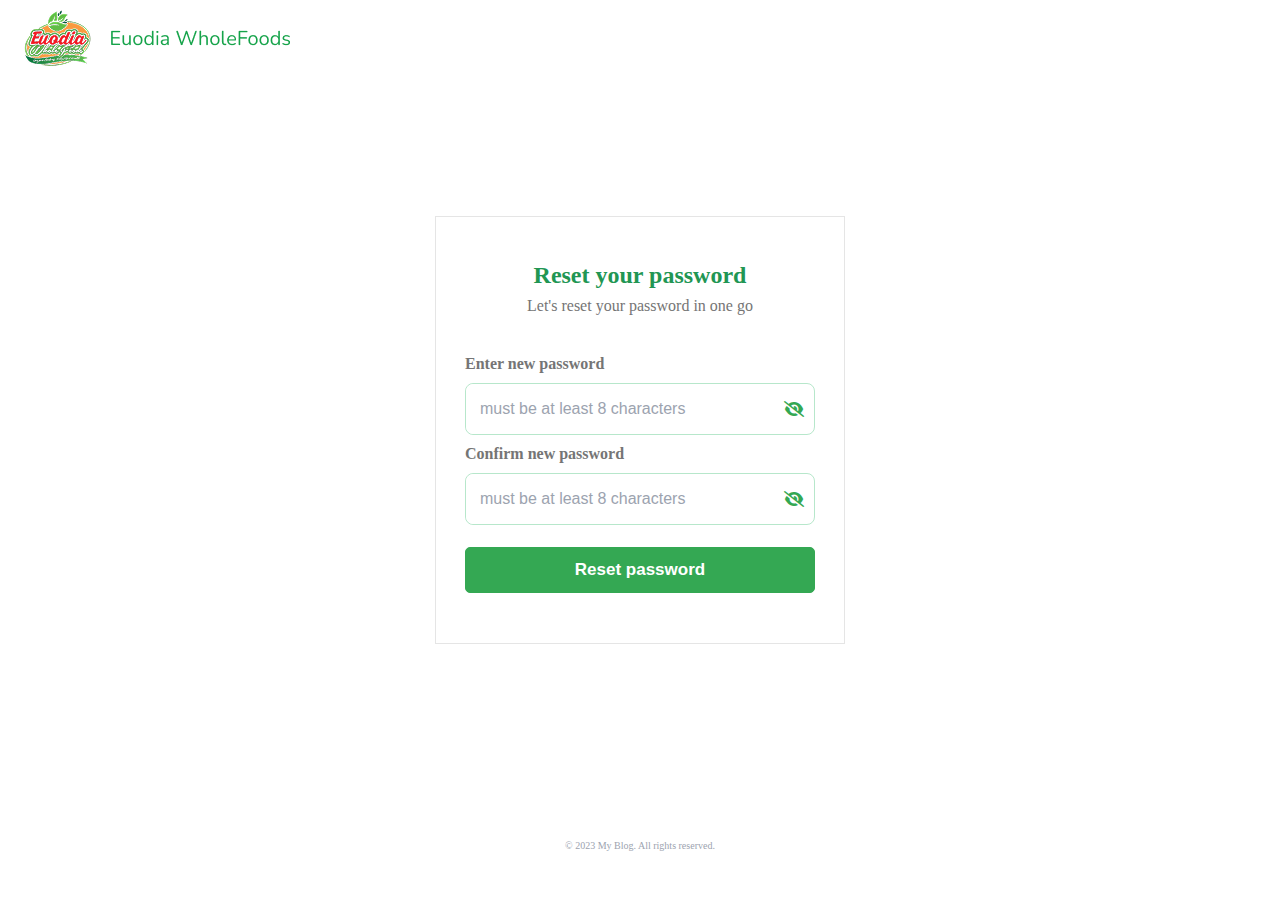
<file: pages/auth/reset.html>
<!DOCTYPE html>
<html lang="en">

<head>
    <meta charset="UTF-8">
    <meta name="viewport" content="width=device-width, initial-scale=1.0">
    <link rel="stylesheet" href="https://cdnjs.cloudflare.com/ajax/libs/font-awesome/6.7.2/css/all.min.css"
        integrity="sha512-Evv84Mr4kqVGRNSgIGL/F/aIDqQb7xQ2vcrdIwxfjThSH8CSR7PBEakCr51Ck+w+/U6swU2Im1vVX0SVk9ABhg=="
        crossorigin="anonymous" referrerpolicy="no-referrer" />
    <link rel="preconnect" href="https://fonts.googleapis.com">
    <link rel="preconnect" href="https://fonts.gstatic.com" crossorigin>
    <link rel="stylesheet" href="/styles/reset.css">
    <title>Reset Password</title>
</head>

<body>
    <main>
        <section>
            <div class="reset">
                <img src="/Images/Eudia-logo.png" alt="">
                <div class="reset-container">
                    <div class="reset-container-content">
                        <h2 id="reset-heading">Reset your password</h2>
                        <p id="reset-introduction">Let's reset your password in one go</p>
                        <form class="reset-form">
                            <div class="user-password">
                                <label for="password">Enter new password</label>
                                <div class="user-password-content">
                                    <input type="password" id="password" name="password"
                                        placeholder="must be at least 8 characters" required>
                                    <i class="fa-solid fa-eye-slash" style="color: #34A853;" id="password-icon"></i>
                                </div>
                                <span class="password-error-message"></span>
                            </div>
                            <div class="user-confirm-password">
                                <label for="password">Confirm new password</label>
                                <div class="user-confirm-password-content">
                                    <input type="password" id="confirm-password" name="password"
                                        placeholder="must be at least 8 characters" required>
                                    <i class="fa-solid fa-eye-slash" style="color: #34A853;"
                                        id="confirm-password-icon"></i>
                                </div>
                                <span class="confirm-password-error-message"></span>
                            </div>
                            <button id="reset-button" type="submit">Reset password</button>
                        </form>
                    </div>
                </div>
                <p class="alrightrev">© 2023 My Blog. All rights reserved.</p>
            </div>
        </section>
    </main>
    <script src="/scripts/reset.js"></script>
</body>

</html>
</file>
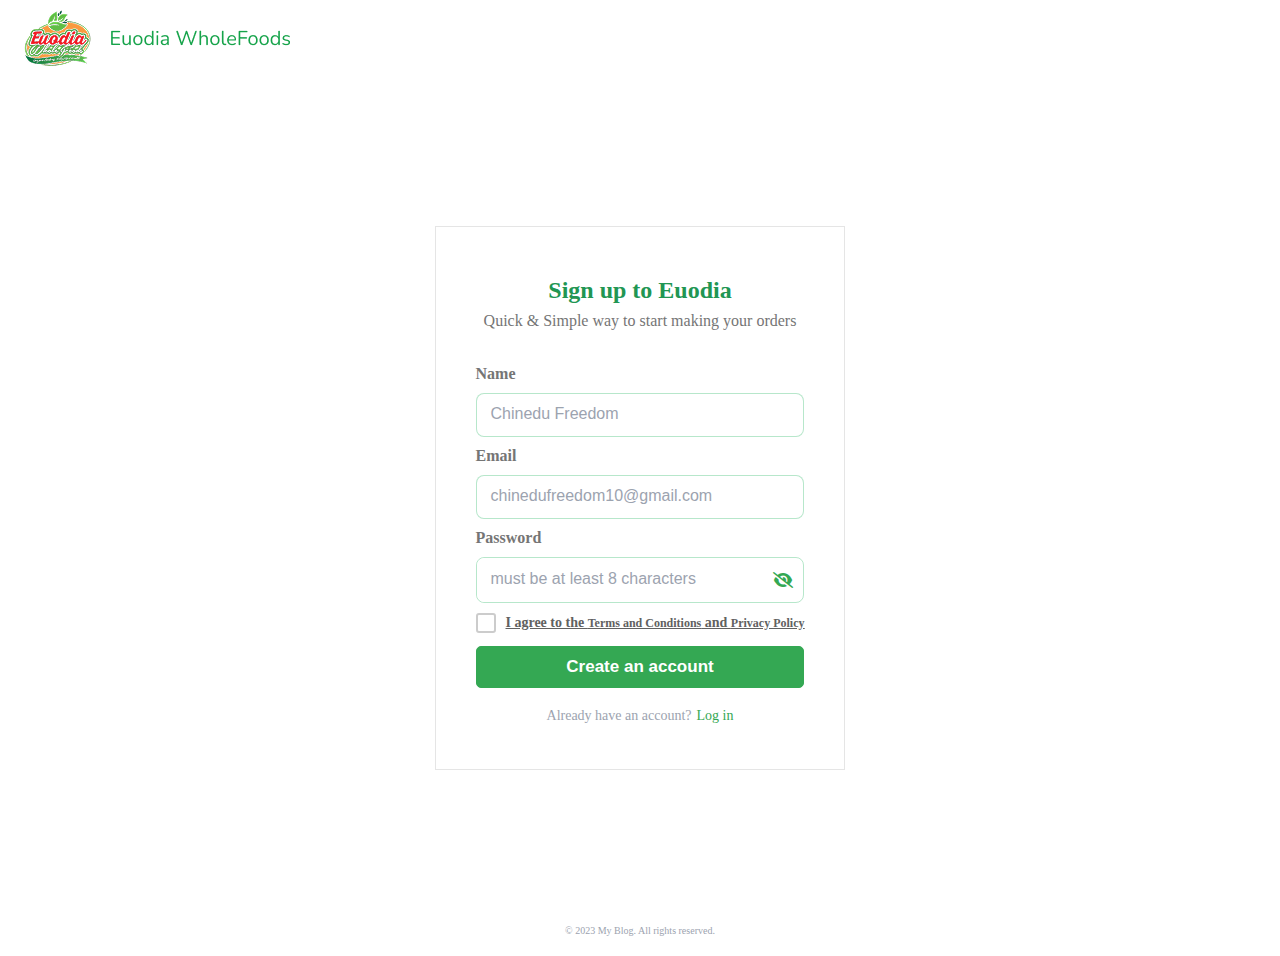
<file: pages/auth/signup.html>
<!DOCTYPE html>
<html lang="en">

<head>
    <meta charset="UTF-8">
    <meta name="viewport" content="width=device-width, initial-scale=1.0">
    <link rel="stylesheet" href="https://cdnjs.cloudflare.com/ajax/libs/font-awesome/6.7.2/css/all.min.css"
        integrity="sha512-Evv84Mr4kqVGRNSgIGL/F/aIDqQb7xQ2vcrdIwxfjThSH8CSR7PBEakCr51Ck+w+/U6swU2Im1vVX0SVk9ABhg=="
        crossorigin="anonymous" referrerpolicy="no-referrer" />
    <link rel="preconnect" href="https://fonts.googleapis.com">
    <link rel="preconnect" href="https://fonts.gstatic.com" crossorigin>
    <link rel="stylesheet" href="/styles/signup.css">
    <title>Sign-up form</title>
</head>

<body>
    <main>
        <section>
            <div class="sign-up">
                <img src="/Images/Eudia-logo.png" alt="">
                <div class="sign-up-container">
                    <div class="sign-up-container-content">
                        <h2 id="sign-up-heading">Sign up to Euodia</h2>
                        <p id="sign-up-introduction">Quick & Simple way to start making your orders</p>
                        <form class="sign-up-form">
                            <div class="user-name">
                                <label for="name">Name</label>
                                <input type="name" id="username" name="name" placeholder="Chinedu Freedom" required>
                                <span class="username-error-message"></span>
                         </div>
                            <div class="user-email">
                                <label for="email">Email</label>
                                <input type="email" id="email" name="email" placeholder="chinedufreedom10@gmail.com" required>
                                <span class="email-error-message"></span>
                            </div>
                            <div class="user-password">
                                <label for="password">Password</label>
                                <div class="user-password-content">
                                <input type="password" id="password" name="password"
                                    placeholder="must be at least 8 characters" required>
                                    <i class="fa-solid fa-eye-slash" style="color: #34A853;" id="password-icon"></i>
                                </div>
                                <span class="password-error-message"></span>
                        </div>
                            <div class="terms-condition">
                                <label class="checkbox" for="myCheckboxId">
                                    <input class="checkbox__input" type="checkbox" name="myCheckboxId"
                                        id="myCheckboxId">
                                    <div class="checkbox__box"></div>
                                    <label for="myCheckboxId" id="terms"> I agree to the <a href="#">Terms and Conditions</a> and <a href="#">Privacy Policy</a></label>
                                </label>
                            </div>
                            <button id="create-account-button" type="submit">Create an account</button>
                            <p id="login-opt">Already have an account?<a href="/pages/auth/login.html">Log in</a></p>
                        </form>
                    </div>
                </div>
                <p class="alrightrev">© 2023 My Blog. All rights reserved.</p>
            </div>
        </section>
    </main>
    <script src="/scripts/signup.js"></script>
</body>

</html>
</file>
<file: styles/index.css>
* {
    padding: 0;
    margin: 0;
    text-decoration: none;
   
}

/* This is for the header element */
#header {
    background-position: center;
    background-size: cover;
    background-repeat: no-repeat;
    height: 100v;
    padding: 20px;
}

#navbar {
    display: flex;
    justify-content: space-between;
    align-items: center;
    padding: 10px 50px;
}
.nav-links,
.nav-icons {
    display: flex;
    gap: 20px;
    font-size: 16px;
    list-style-type: none;
}
#login{
    display: none;
}

.nav-links a:hover {
    border-bottom: 2px solid green;
    padding: 4px 4px 0 4px;
}

.nav-links a {
    color: black;
    font-weight: 600;
    text-decoration: none;
}

.page{
    display: flex;
    width: 80%;
    margin: auto;
    padding-top: 70px;
    border-radius: 10px;
   
}
/* .header-img{
    background-color: #E97171 ;
    border-radius: 40px;
} */
.container {
    position: relative;
    width: 500px;
    height: 400px;
    background-color: orange;
    border-radius: 40px;
  }
  
  .image {
    width: 100%;
    height: 100%;
    object-fit: cover;
  }
  
  .icon-container {
    position: absolute;
    background-color: #fff;
    padding: 10px;
    border-radius: 5px;
    box-shadow: 0 0 10px rgba(0, 0, 0, 0.1);
    transition: transform 0.3s ease-in-out;
  }
  
  .top-right {
    display: flex;
    top: 30px;
    left: -70px;
    width: 150px;
    gap: 5px;
  }
  
  .bottom-left {
    display: flex;
    bottom: 0px;
    left: -70px;
    width: 150px;
    gap: 5px;
  }
  
  .bottom-right {
    display: flex;
    bottom: 20px;
    right: -70px;
    width: 150px;
    gap: 5px;
  }
  
  .icon-container:hover {
    transform: scale(1.1);
  }
  
  .icon-container i {
    font-size: 20px;
    margin-right: 10px;
  }
  
  .icon-container span {
    font-size: 16px;
  }
  
.flex{
    display: grid;
    grid-template-columns: repeat(1, 1fr);
    
}
.align{
    display: flex;
    justify-content: center;
    align-items: center;
    gap: 10px;
    margin: 20px;
    padding: 30px;
}
.fes1, .fes2, .fes3, .fes4{
    border-radius: 10px;
    background-color: azure;
      padding: 5px;
      justify-content: center;
      text-align: center;
}
.align2{
    display: flex;
    justify-content: space-around;
     gap: 60px;
}
.align3{
  justify-content: center;
  text-align: center;
  padding-top: 20px;
}
.sepa{
  display: flex;
  align-items: center;
  gap: 10px;
  margin-bottom: 50px
}
.sep{
  margin-top: 50px
}
.sepa-content > p{
  width: 350px;
}
#rice-dishes {
  width: 95%;
  margin: 0 auto;
  display: none;
  flex-wrap: wrap;
  gap: 30px;
}

.dish {
  background-color: #ffffff;
  border-radius: 10px;
  box-shadow: 0px 1px 5px rgba(0, 0, 0, 0.2);
  margin-bottom: 30px;
}

#dish-image {
  width: 334px;
  height: 245px;
}

.dish-content {
  display: flex;
  width: 295px;
  height: 90px;
  gap: 26px;
  justify-content: space-evenly;
  padding: 20px 20px;
}

#dish-title,
#price-buy {
  display: flex;
  flex-direction: column;
  gap: 20px;
}

.order-button {
  padding: 8px 15px;
  border-radius: 50px;
  background-color: #34A853;
  border: none;
  color: white;
}
.img-responsive{
  justify-content: center;
  text-align: center;
  padding-top: 20px;
}
@media only screen and (max-width: 768px) {
    #products > h2 {
      font-size: 24px;
    }
    .product-container {
      grid-template-columns: 1fr;
    }
    .product-content {
      padding: 10px;
    }
  }
  
  @media only screen and (max-width: 600px) {
    .icon-container {
      display:none;
  }
}
@media only screen and (max-width: 600px) {
    .align2{
      display:grid;
      grid-template-columns: repeat(1, 1fr);
  }
}
@media only screen and (max-width: 600px) {
    .sep {
      display:grid;
      grid-template-columns: repeat(1, 1fr);
  }
}
@media only screen and (max-width: 600px) {
    .align {
      display:grid;
      grid-template-columns: repeat(2, 1fr);
  }
}

@media only screen and (max-width: 600px) {
    #header{
     
     padding: auto;
     margin: auto;
     
  }
}
@media only screen and (max-width: 600px) {
    .nav-icons,.nav-links{
    display: none;
  }
}
@media only screen and (max-width: 600px) {
  .img-responsive{
  width: 300px;
  
}
}
@media only screen and (max-width: 600px) {
  #footer-container{
  padding: 5px;
}
}

@media only screen and (max-width: 600px) {
    #login{
    display: inline-block;
    list-style-type: none;
  }
}
</file>
<file: styles/footer.css>
*{
    padding: 0;
    margin: 0;
    
}
#footer-container{
    background-color:  white;
    color: black;
    bottom: 0;
    width: 100%;
    display: flex;
    flex-direction: column;
    gap: 30px;
    padding-top: 20px;
}
#extra{
    padding: 5px 50px;
}
hr{
    width: 93%;
    margin: auto;
    border-top: 1px solid  rgba(222, 219, 219, 0.349);
}
#newsletter{
    display: flex;
    justify-content: space-between;
    align-items: center;
    padding:  10px 50px;
    font-size: 22px;;
}

strong{
    color: #34A853;
}
.subscribe-email{
    display: flex;
    gap: 10px;
}
.subscribe-email > input{
    padding: 10px 5px;
    border-radius: 5px;
    outline: none;
    border: 1px solid rgba(128, 128, 128, 0.866);
    color: black;
    width: 250px;
}
.subscribe-email > button{
    padding: 11px 10px;
    border-radius: 5px;
    background-color: #34A853;
    border: none;
    color: white;
}
#subscribe:hover{
  cursor: pointer;
  padding: 8px 8px;
}
#customer-service{
    display: flex;
    flex-direction: row;
    align-items: center;
    justify-content: space-evenly;
    padding: 5px 50px;
}

.help, .about{
    display: flex;
    flex-direction: column;
    gap: 10px;
}
.help a, .about a{
    color: black;
    text-decoration: none;
}
#privacy{
    display: flex;
    flex-direction: row;
    justify-content: right;
    gap: 20% ;
    padding: 5px 50px;
    
}
.privacy-links > a{
    color: black;
    text-decoration: none;
    margin-left: 10px;
}
</file>
<file: styles/checkout.css>
*{
    margin: 0;
    padding: 0;
    box-sizing: border-box;
}
body{
   margin-top: 10%;
}
.checkout-container h2{
    text-align: center;
    font-size: 30px;
    margin-bottom: 50px;
    color: #6D7280;
    font-size: 32px;
    color: #6D7280
}
.checkout-container-content i{
    color: #6D7280;
}
.checkout-container{
    padding: 20px
}
.checkout-container-content{
    font-size: 18px;
    display: flex;
    flex-direction: column;
    justify-content: start;
}
.checkout-details{
    color: #6D7280;
}
#gratitude{
    margin-bottom: 20px;
    color: #6D7280;

}
.value{
    font-weight: bold;
    color: #6D7280;
}
.label{
    color: #6D7280;

}
.fa-solid{
    font-size: 15px;
}
a{
    color: red;
    cursor: pointer;
}

@media screen and (max-width: 600px){
.checkout-container h2{
    margin-bottom: 30px;
}
.checkout-container-content{
    gap: 2px
}
}
</file>
<file: styles/contact.css>
* {
    padding: 0;
    margin: 0;
    /* border: 1px solid green; */
}

body {
    background-color: #f7f7f7;
}
#navbar {
    display: flex;
    justify-content: space-between;
    background-color: #f7f7f7;
    align-items: center;
    padding: 0px 50px;
}
.nav-links,
.nav-icons {
    display: flex;
    gap: 40px;
    font-size: 16px;
    list-style-type: none;
}
.nav-links a {
    color: black;
    font-weight: 600;
    text-decoration: none;
}

.nav-links a:hover {
    padding-bottom: 10px;
    border-bottom: 2px solid  #34A853;
    color: #34A853;
     
}

#what-we-offer {
    background-color: #f7f7f7;
    padding: 30px 0;
    width: 100%;
    margin: 0 auto;
    display: flex;
    gap: 20px;
    justify-content: center;
    align-items: center;
}

#what-we-offer>button {
    padding: 10px 25px;
    display: flex;
    flex-direction: column;
    justify-content: center;
    align-items: center;
    color: #34A853;
    border: none;
    border-radius: 10px;
    box-shadow: 0px 1px 5px rgba(0, 0, 0, 0.2);
}
#home-contact{
    margin-left: 50px;
}
#home-contact a{
 text-decoration: none;
 color: black;
}


#contact-us-container {
    width: 90%;
    padding-left: 50px;
    display: flex;
    flex-direction: row;
    gap: 50px;
    margin-bottom: 50px ;
}

#call-email-container {
    width: 20%;
    padding: 20px;
    display: flex;
    flex-direction: column;
    gap: 30px;
    background-color: white;
    box-shadow: 0px 1px 5px rgba(0, 0, 0, 0.2);
}
.call-container{
    display: flex;
    flex-direction: column;
    gap: 15px;
}
.work-hours{
    display: flex;
    flex-direction: column;
    gap: 15px;
}
hr{
    width: 93%;
    margin: auto;
    border-top: 1px solid  rgb(188, 186, 186);
}
#contact-us-container i{
    margin-right: 10px;
    font-size: 15px;
    color: white;
    background-color: #34A853;
    padding: 10px;
    border-radius: 50%;
    border:none;
}
.call-icon, .email-icon {
    display: flex;
    gap: 10px;
    align-items: center;
}

#customer-contact-information {
    width: 50%;
    padding: 20px;
    display: flex;
    flex-direction: column;
    background-color: white;
    box-shadow: 0px 1px 5px rgba(0, 0, 0, 0.2);
}

#input-fields>input {
    background-color:  #f9fafb;
    margin-bottom: 10px;
    width: 30%;
    padding: 10px;
    border-radius: 5px;
    border: none;
    outline: none;
}
.email-details{
    padding-top: 15px;
    display: flex;
    flex-direction: column;
    gap: 15px;
}

textarea {
    background-color:  #f9fafb;
    padding : 10px;
    outline: none;
    border-radius: 5px;
    border: none;
}
#message-btn{
    background-color: #34A853;
    color: white;
    border: none;
    width: 25%;
    margin-left: 75%;
    margin-top: 30px;
    padding: 15px 25px;
    border-radius: 10px;
}
@media only screen and (max-width: 768px){
    
    #what-we-offer {
        overflow-x: scroll;
        justify-content: left;
        gap: 20px;
        width: 98%;
        font-size: 12px;
    }
    #what-we-offer::-webkit-scrollbar {
        display: none;  
    }
    
    #what-we-offer>button {
        padding: 10px 15px;
        box-shadow:  none;
        display: flex;
        color: #34A853;
        border: none;
        border-radius: 5px;
        box-shadow:  none;
    }
    #contact-us-container {
        width: 95%;
        margin: 0;
        padding-left: 0;
        display: flex;
        flex-direction: column;
        gap: 30px;
        
    }  
    #call-email-container {
        width: 85%;
        margin: 0 auto;
        display: flex;
        flex-direction: column;
        gap: 30px;
        background-color: white;
        box-shadow: 0px 1px 5px rgba(0, 0, 0, 0.2);
    }
    #customer-contact-information {
        width: 85%;
        margin: 0 auto;
        display: flex;
        flex-direction: column;
        background-color: white;
        box-shadow: 0px 1px 5px rgba(0, 0, 0, 0.2);
    }
    #input-fields>input {
        background-color:  #f9fafb;
        margin-bottom: 10px;
        display: flex;
        width: 95%;
        padding: 10px;
        border-radius: 5px;
        border: none;
        outline: none;
    }
    #message-btn{
        background-color: #34A853;
        color: white;
        border: none;
        width: 30%;
        margin-left: 60%;
        margin-top: 30px;
        padding: 5px 15px;
        border-radius: 10px;
        font-size: 12px;
    }
    #footer-container{
        background-color:  white;
        color: black;
        bottom: 0;
        width: 100%;
        display: flex;
        flex-direction: column;
        gap: 30px;
        padding-top: 20px;
    }
    
}
</file>
<file: styles/menu-details.css>
*{
    margin: 0;
    padding: 0;
    box-sizing: border-box;
}
body{
    padding-top: 20px;
}
.menu-details-container{
    display: flex;
    justify-content: start;
    gap: 5%;
    padding: 20px;
}
.food-image img{
    width: 100%;
    height: 80vh;
}
.food-details{
    padding: 10px;
    /* width: 40%; */
}
.size{
    padding: 5px;
    border-radius: 10px;
    border: 1px solid #aaa2a2;
    background-color: #aaa2a2;
}
#food-name{
    width: 400px;
    color: #4F4F4F;
    padding-bottom: 20px;
    font-size: 30px;
}
.order{
    padding: 10px;
    width: 100px;
    height: 38px;
    border-radius: 5px;
    border: 1px solid #616161;
    cursor: pointer;
}
.page-tracker{
    display: inline-flex;
    align-items: center;
}
#food-about{
    color: #4F4F4F;
    padding-bottom: 20px;
    font-size: 18px;

}
#food-price{
    display: inline-flex;
    align-self: center;
    padding-top: 30px;
    color: #616161;
}
#price,
#food-price i{
    font-size: 30px;
    color: #616161;
}
#price{
    font-weight: 700;
}
.quantity{
    margin-top: 30px;
}
.minus-btn, .plus-btn{
    border: none;
    font-size: 18px;
    cursor: pointer;
    background-color: white;
}
.quantity-value{
    font-size: 19px;
    text-align: center;
    font-weight: 700;
    pointer-events: none;
}
.quantity-value:focus-visible{
    outline: none;
}
.quantity-content{
    display: inline-flex;
    align-items: center;
    gap: 10px;
}
#number-of-plates{
    width: 70px;
    height: 40px;
    border-radius: 15px;
    border: 1px solid #cfc8c8;
    background-color: #cfc8c8;
    color: #000;
}
.number{
    width: 40px;
    height: 40px;
    border-radius: 10px;
    border: 1px solid #616161;
    display:flex;
    justify-content: center;
    align-items: center;
    overflow: hidden;
}
#category_price{
    display: flex;
    align-items: center;
    gap: 50px;
    padding: 4px;
}
#desc_buy{
    display: flex;
    align-items: center;
    gap: 25px;
    margin-top: 5px;
    padding: 4px;
}
.buy-now{
    width: 80px;
    height: 28px;
    border-radius: 15px;
    border: 1px solid #16A34A;
    background-color:#16A34A;
    color: #ffffff;
    cursor: pointer;
    font-size: 12px;
}
.others_details img{
    width: 100%;
}
.food-lists-container h2{
    text-align: center;
    padding-bottom: 5px;
    font-size: 25px;
}
.food-lists-container-content-container{
    display: grid;
    grid-template-columns: repeat(6,1fr);
    padding: 20px;
    gap: 20px;
}
.food-lists-container{
    margin-top: 20px;
}
#desc{
    font-size: 11px;
    color: #757575;
}
@media screen and (max-width:600px){
    body{
        overflow-x: hidden;
    }
    .menu-details-container{
        flex-direction: column;
        padding: 10px;
    }
    .quantity{
        margin-top: 5px;
    }
    #food-price{
        padding: 12px;
    }
    .food-lists-container-content-container{
        grid-template-columns: repeat(2,1fr);
        gap: 10px;
        padding: 10px;
        margin-bottom: 30px;
    }
    .food-details{
        display: flex;
        justify-content: center;
        align-items: center;
        flex-direction: column;
        text-align: center;
        padding: 0;
        width: 100%;
    }
    #food-about{
        padding: 0 20px 12px 20px;
        font-size: 16px;
    
    }
    .food-image img{
        height: 50vh;
        border-radius: 8px;
    }
    .size{
        align-items: center;
    }
    .quantity-content{
        display: flex;
        justify-content: center;
        align-items: center;
    }
    #food-name{
        padding-top: 15px;
    }
}
</file>
<file: styles/menu.css>
/* Charity */
* {
    padding: 0;
    margin: 0;
    /* border: 1px solid green; */
}

body {
    background-image: url(../Images/menu_images/Ellipse\ 9.png), url(../Images/menu_images/Ellipse\ 9.png);
    background-repeat: no-repeat, no-repeat;
    background-size: 40%, 40%;
    background-position: top right, bottom right;
    background-blend-mode: multiply;
}
#navbar {
    display: flex;
    justify-content: space-between;
    background-color: #f7f7f7;
    align-items: center;
    padding: 0px 50px;
}
.nav-links,
.nav-icons {
    display: flex;
    gap: 40px;
    font-size: 16px;
    list-style-type: none;
}
.nav-links a {
    color: black;
    font-weight: 600;
    text-decoration: none;
}
/* let price = dish.price;
price = new Intl.NumberFormat("en-NG", { minimumFractionDigits: 0 });
let formattedPrice = price.format(dish.price); */

.nav-links a:hover {
    padding-bottom: 10px;
    border-bottom: 2px solid  #34A853;
    color: #34A853;
     
}

#bg{
    background-color: black;
    margin: 6px 30px 10px 30px;
    position: relative;
}
#headerImage {
    width: 100%;
    height: 520px;
    opacity: 0.3;
}
.header-title{
    font-size: 20px;
    color: #ffffff;
    text-align: center;
    position: absolute;
    top: 40%;
    left: 45%;
}

#our-menu {
    background-color: #f7f7f7;
    padding: 10px 0;
    width: 95%;
    margin: 0 auto;
    display: none;
    gap: 30px;
    justify-content: center;
    align-items: center;
    box-shadow: 0px 5px 5px rgba(125, 124, 124, 0.2);
}

#what-we-offer {
    background-color: #f7f7f7;
    padding: 10px 0;
    width: 95%;
    margin: 0 auto;
    display: flex;
    gap: 30px;
    justify-content: center;
    align-items: center;
}

#what-we-offer>button {
    padding: 10px 30px;
    display: flex;
    flex-direction: column;
    justify-content: center;
    align-items: center;
    color: #34A853;
    border: none;
    border-radius: 10px;
    box-shadow: 0px 1px 5px rgba(0, 0, 0, 0.2);
}

.brief-description {
    width: 100%;
    background-color: #f6e7d26e;
    text-align: center;
    padding: 15px 0;
    margin: 20px 0;
}

#Our-dishes {
    width: 95%;
    margin: 0 auto;
    display: flex;
    flex-wrap: wrap;
    gap: 30px;
}

.dish {
    background-color: #ffffff;
    border-radius: 10px;
    box-shadow: 0px 1px 5px rgba(0, 0, 0, 0.2);
    margin-bottom: 30px;
}

#dish-image {
    width: 334px;
    height: 245px;
}

.dish-content {
    display: flex;
    width: 315px;
    height: 130px;
    gap: 45px;
    justify-content: space-evenly;
    padding: 20px 10px;
    text-align: left;
}
 
#dish-title,
#price-buy {
    display: flex;
    flex-direction: column;
    gap: 15px;
    font-size: 14px;
    width: 50%;

}

.order-button {
    border-radius: 20px;
    background-color: #34A853;
    font-size: 12px;
    border: none;
    color: white;
    width: 80%;
    height: 30%;
    
}
#page-btn {
    border: none;
    width: 15%;
    padding: 10px;
    margin: 0 auto;
    font-size: 12px;
}
#page-btn button{
    background-color: #34A853;
    color: white;
    padding: 10px 15px;
    border-radius: 5px;
    border: none;
    font-size: 12px;
}
#page-btn p{
    font-size: 16px;
    margin-bottom: 10px;
}

@media only screen and (max-width: 768px) {
/* *{
        border: 1px dotted green;
    }  */
    body {
        background-image: none;
        background-repeat: no-repeat, no-repeat;
        background-size: 40%, 40%;
        background-position: top right, bottom right;
        background-blend-mode: multiply;
    }

    #headerImage {
        display: none;
    }
    .header-title{
        display: none;
    }

    #our-menu {
        display: flex;
        width: 100%;
    }

    #what-we-offer {
        overflow-x: scroll;
        justify-content: left;
        gap: 20px;
        width: 98%;
        font-size: 12px;
    }
    #what-we-offer::-webkit-scrollbar {
        display: none;  
    }
    
    #what-we-offer>button {
        padding: 10px 15px;
        box-shadow:  none;
        display: flex;
        color: #34A853;
        border: none;
        border-radius: 5px;
        box-shadow:  none;
    }
    

    .dishes-menu {
        width: 100%;
    }

    #dish-image {
        width: 100%;
        height: 245px;
    }

    .dish-content {
        display: flex;
        width: 90%;
        height: 120px;
        gap: 10px;
        padding: 10px 10px;
        font-size: 16px;
    }

    #dish-title,
    #price-buy {
        display: flex;
        flex-direction: column;
        gap: 10px;
    }
    #page-btn {
        border: none;
        width: 100%;
        display: flex;
        align-items: center;
        gap: 5px;
        padding: 10px;
        margin: 0 auto;
        font-size: 12px;
    }
    
}
</file>
<file: styles/forgot.css>
*{
    margin: 0;
    padding: 0;
    box-sizing: border-box;
}
.forgot-password-form input::placeholder{
    text-indent: 14px;
    font-size: 16px;
    font-weight: 400;
    color: #9CA3AF;
}
label{
    font-size: 16px;
    font-weight: bold;
    color: #757575;
}
.forgot-password-container{
    display: flex;
    align-items: center;
    justify-content: center;
    height: 70vh;
}
#forgot-password-heading{
    padding-bottom: 8px;
    color: #219653;
    text-align: center;
    font-size: 30px;
}
#forgot-password-introduction{
    padding-bottom: 30px;
    color: #757575;
    text-align: center;
    font-size: 16px;
}
.forgot-password img{
    margin: 10px 0 0 10px;
}
.forgot-password-content{
    width: 35%;
    display: flex;
    justify-content: center;
    align-items: center;
    flex-direction: column;
    background-color: #ffffff;
    padding: 50px 0 15px 0;
}
.forgot-password-form input{
    width: 100%;
    height: 44px;
    border-radius: 8px;
    margin-top: 10px;
    margin-bottom: 10px;
    text-indent: 14px;
    border: 1px solid #6FCF9780;
    outline: none;
}
#send-code-button{
    margin-top: 12px;
    width: 100%;
    height: 42px;
    border-radius: 5px;
    outline: none;
    border: 1px solid #34A853;
    background-color: #34A853;
    color: #ffffff;
    cursor: pointer;
    font-weight: 600;
    font-size: 17px;
    transition: background-color 0.3s ease
}
#send-code-button:hover{
    background-color: #219653
}
#log-in-opt{
    text-align: center;
    font-weight: 500;
    margin-top: 50px;
    font-size: 14px;
    color: #9CA3AF;
    transition: color 0.3s ease;
    margin-bottom: 30px; 
    text-decoration: underline; 
}
#log-in-opt:focus{
    outline: none;
}
#log-in-opt a{
    color: #34A853;
    text-decoration: none;
    cursor: pointer; 
    font-weight: 500;
    margin-left: 5px;
    text-decoration: none; 
}
#log-in-opt a:hover{
    color: #219653;
}
.alrightrev{
    text-align: center;
    font-size: 10px;
    color: #9CA3AF;
}
.email-error-message{
    color: red;
    display: none;
    font-size: 10px;
    margin-top: -8px;  
    text-indent: 5px;  
}
</file>
<file: styles/login.css>
*{
    margin: 0;
    padding: 0;
    box-sizing: border-box;
}
.login-form input::placeholder{
    text-indent: 14px;
    font-size: 16px;
    font-weight: 400;
    color: #9CA3AF;
}
label{
    font-size: 16px;
    font-weight: bold;
    color: #757575;
}
.login-container{
    display: flex;
    align-items: center;
    justify-content: center;
    height: 85vh;
}
#login-heading{
    padding-bottom: 8px;
    color: #219653;
}
#login-introduction{
    padding-bottom: 35px;
    color: #757575;
}
.login img{
    margin: 10px 0 0 10px;
}
.login-container-content{
    width: 32%;
    display: flex;
    justify-content: center;
    align-items: center;
    flex-direction: column;
    background-color: #ffffff;
    padding: 40px 15px 10px 15px;
    border: 1px solid rgba(0, 0, 0, .1);
}
.login-form input{
    width: 100%;
    height: 44px;
    border-radius: 8px;
    margin-top: 10px;
    margin-bottom: 10px;
    text-indent: 14px;
    border: 1px solid #6FCF9780;
    outline: none;
}
.remember-me{
    display: flex;
    align-items: center;
    gap: 5px;
}
#remember-me-span{
    display: flex;
    justify-content: space-between;
    align-items: center;
}
#remember-me-span a{
    color: #9CA3AF;
}
#log-in-button{
    margin-top: 12px;
    width: 350px; /* i will work on this when next i have this kinda project * */
    height: 42px;
    border-radius: 5px;
    outline: none;
    border: 1px solid #34A853;
    background-color: #34A853;
    color: #ffffff;
    cursor: pointer;
    font-weight: 600;
    font-size: 17px;
    transition: background-color 0.3s ease
}
#log-in-button:hover{
    background-color: #219653;
}
#sign-up-opt{
    text-align: center;
    font-weight: 500;
    margin-top: 20px;
    font-size: 14px;
    color: #9CA3AF;
    transition: color 0.3s ease;
    margin-bottom: 30px; 
    text-decoration: underline; 
}
#sign-up-opt:focus{
    outline: none;
}
#sign-up-opt a{
    color: #34A853;
    text-decoration: none;
    cursor: pointer; 
    font-weight: 500;
    margin-left: 5px;
    text-decoration: none; 
}
#sign-up-opt a:hover{
    color: #219653;
}
.alrightrev{
    text-align: center;
    font-size: 10px;
    color: #9CA3AF;
    margin-bottom: 40px 
}
/* CUSTOM CHECKBOX */
.checkbox{
    display: inline-flex;
    justify-content: center;
    align-items: center;
    gap: 10px;
    cursor: pointer;
}
.checkbox__input{
    display: none;
}
.checkbox__box{
    width: 1.25em;
    height: 1.25em;
    border: 2px solid #cccccc;
    border-radius: 3px;
    display: flex;
    align-items: center;
    justify-content: center;
    flex-shrink: 0;
    transition: background-color 0.15s, border 0.15s;
}
.checkbox__box:hover{
    background-color: #219653;
    border: 1px solid #219653;
}
.checkbox__box::after{
    content: "\2714";   
    color: #ffffff;
    transform: scale(0);
    transition: transform 0.15s;
    margin-bottom: 1px;
}
.checkbox__input:checked + .checkbox__box{
    background-color: #34A853;
    border: 1px solid #34A853;
}
.checkbox__input:checked + .checkbox__box::after{
    transform: scale(1);
}
.user-password-content{
    display: flex;
    justify-content: space-between;
    align-items: center;
    padding-right: 10px;
    width: 100%;
    height: 47px;
    border-radius: 8px;
    margin-top: 10px;
    margin-bottom: 10px;
    text-indent: 14px;
    border: 1px solid #6FCF9780;
    outline: none;
}
#password{
    border: none;
}
.email-error-message{
    color: red;
    display: none;
    font-size: 10px;
    margin-top: -7px;
    text-indent: 2px;  
}
.password-error-message{
    color: red;
    display: none;
    font-size: 10px;
    margin-top: -8px;
    padding-bottom: 5px;
    text-indent: 5px;  
}

/* MOBILE PHONE RESPONSIVENESS */
@media screen and (max-width: 600px){
    #login-heading{
        font-size: 30px;
        width: 300px;
        text-align: center;
    }
    #login-introduction{
        padding-bottom: 25px;
        font-size: 14px;
        width: 300px;
        text-align: center;
    }
    .login-container-content{
        width: 95%;
        padding: 40px 20px 15px 20px;
    }
    #log-in-button{
        width: 300px;
    }
    input[type="checkbox"] {
        width: 20px;
    }
}
</file>
<file: styles/otp.css>
*{
    margin: 0;
    padding: 0;
    box-sizing: border-box;
}
.otp-password-form input::placeholder{
    text-indent: 14px;
    font-size: 16px;
    font-weight: 400;
    color: #9CA3AF;
}
label{
    font-size: 16px;
    color: #757575;
}
.otp-password img{
    margin: 10px 0 0 10px;
}
.otp-password-container-content{
    display: flex;
    align-items: center;
    justify-content: center;
    flex-direction: column;
    height: 70vh;
}
.otp-password-container{
    display: flex;
    justify-content: center;
}
#otp-password-heading{
    padding-bottom: 8px;
    color: #219653;
    text-align: center;
    font-size: 30px;
}
#otp-password-introduction{
    padding-bottom: 30px;
    color: #757575;
    text-align: center;
    font-size: 16px;
}
#otp-requirement{
    font-size: 15px;
    color: #757575;
}
.otp-password-form input{
    width: 100%;
    height: 44px;
    border-radius: 8px;
    margin-top: 10px;
    margin-bottom: 10px;
    text-indent: 14px;
    border: 1px solid #6FCF9780;
    outline: none;
}
#send-button{
    margin-top: 12px;
    width: 365px; 
    height: 44px;
    border-radius: 5px;
    outline: none;
    border: 1px solid #34A853;
    background-color: #34A853;
    color: #ffffff;
    cursor: pointer;
    font-weight: 600;
    font-size: 17px;
    transition: background-color 0.3s ease
}
#send-button:hover{
    background-color: #219653;
}
#log-in-opt{
    text-align: center;
    font-weight: 500;
    margin-top: 50px;
    font-size: 14px;
    color: #9CA3AF;
    transition: color 0.3s ease;
    margin-bottom: 30px; 
    text-decoration: underline; 
}
#log-in-opt:focus{
    outline: none;
}
#log-in-opt a{
    color: #34A853;
    text-decoration: none;
    cursor: pointer; 
    font-weight: 500;
    margin-left: 5px;
    text-decoration: none; 
}
#log-in-opt a:hover{
    color: #219653;
}
.alrightrev{
    text-align: center;
    font-size: 10px;
    color: #9CA3AF;
}
.code-error-message{
    color: red;
    display: none;
    font-size: 10px;
    margin-top: -8px;
    text-indent: 5px;     
}
/* MOBILE PHONE RESPONSIVENESS */
@media screen and (max-width: 600px){
.otp-password-form input{
    width: 350px;
}
#send-button{
    width: 345px;
}
}
</file>
<file: styles/signup.css>
*{
    margin: 0;
    padding: 0;
    box-sizing: border-box;
}
.sign-up-form input::placeholder{
    text-indent: 14px;
    font-size: 16px;
    font-weight: 400;
    color: #9CA3AF;
}
label{
    font-size: 16px;
    font-weight: bold;
    color: #757575;
}
.sign-up-container{
    display: flex;
    align-items: center;
    justify-content: center;
    height: 95vh;
}
#sign-up-heading{
    padding-bottom: 8px;
    color: #219653;
    text-align: center;
}
#sign-up-introduction{
    padding-bottom: 35px;
    color: #757575;
    text-align: center;
}
.sign-up img{
    margin: 10px 0 0 10px;
}
.sign-up-container-content{
    width: 32%;
    display: flex;
    justify-content: center;
    align-items: center;
    flex-direction: column;
    background-color: #ffffff;
    padding: 50px 15px 15px 15px;
    border: 1px solid rgba(0, 0, 0, .1);
}
.sign-up-form input{
    width: 100%;
    height: 44px;
    border-radius: 8px;
    margin-top: 10px;
    margin-bottom: 10px;
    text-indent: 14px;
    border: 1px solid #6FCF9780;
    outline: none;
}
.terms-condition{
    display: flex;
    align-items: center;
    gap: 10px;
}
#terms{
    color: #616161;
    text-decoration: underline;
    font-size: 14px;
}
.terms-condition a{
    font-size: 12px;
    color: #616161;
    text-decoration: underline;
}
#create-account-button{
    margin-top: 13px;
    width: 100%;
    height: 42px;
    border-radius: 5px;
    outline: none;
    border: 1px solid #34A853;
    background-color: #34A853;
    color: #ffffff;
    cursor: pointer;
    font-weight: 600;
    font-size: 17px;
    transition: background-color 0.3s ease
}
#create-account-button:hover{
    background-color: #219653;
}
#login-opt{
    text-align: center;
    font-weight: 500;
    margin-top: 20px;
    font-size: 14px;
    color: #9CA3AF;
    transition: color 0.3s ease;
    margin-bottom: 30px;  
}
#login-opt:focus{
    outline: none;
}
#login-opt a{
    color: #34A853;
    text-decoration: none;
    cursor: pointer; 
    font-weight: 500;
    margin-left: 5px;
}
#login-opt a:hover{
    color: #219653;
}
.alrightrev{
    text-align: center;
    font-size: 10px;
    color: #9CA3AF;
    margin-bottom: 20px 
}
.user-password-content{
        display: flex;
        justify-content: space-between;
        align-items: center;
        padding-right: 10px;
        width: 100%;
        height: 46px;
        border-radius: 8px;
        margin-top: 10px;
        margin-bottom: 10px;
        text-indent: 14px;
        border: 1px solid #6FCF9780;
        outline: none;    
    }
#password{
    border: none;
}
/* CUSTOM CHECKBOX */
.checkbox{
    display: inline-flex;
    justify-content: center;
    align-items: center;
    gap: 10px;
    cursor: pointer;
}
.checkbox__input{
    display: none;
}
.checkbox__box{
    width: 1.25em;
    height: 1.25em;
    border: 2px solid #cccccc;
    border-radius: 3px;
    display: flex;
    align-items: center;
    justify-content: center;
    flex-shrink: 0;
    transition: background-color 0.15s, border 0.15s;
}
.checkbox__box:hover{
    background-color: #219653;
    border: 1px solid #219653;
}
.checkbox__box::after{
    content: "\2714";   
    color: #ffffff;
    transform: scale(0);
    transition: transform 0.15s;
    margin-bottom: 1px;
}
.checkbox__input:checked + .checkbox__box{
    background-color: #34A853;
    border: 1px solid #34A853;
}
.checkbox__input:checked + .checkbox__box::after{
    transform: scale(1);
}

.username-error-message{
    color: red;
    display: none;
    font-size: 10px;
    margin-top: -8px;
    text-indent: 4px;  
}
.email-error-message{
    color: red;
    display: none;
    font-size: 10px;
    margin-top: -8px;
    text-indent: 4px;  
}
.password-error-message{
    color: red;
    display: none;
    font-size: 10px;
    margin-top: -8px;
    padding-bottom: 5px;
    text-indent: 4px;  
}

/* MOBILE PHONE RESPONSIVENESS */
@media screen and (max-width: 600px){
    #sign-up-heading{
        font-size: 30px;
        width: 300px;
        text-align: center;
    }
    #sign-up-introduction{
        padding-bottom: 25px;
        font-size: 14px;
        width: 300px;
        text-align: center;
    }
    .sign-up-container-content{
        padding: 50px 40px 15px 40px;
        /* border: 2px solid red; */
        width: 95%;
    }
    .terms-condition label,
    .terms-condition a{
        font-size: 12.5px;
        width: 330px;
    }
    input[type="checkbox"] {
        height: 30px;
        width: 30px;
    }
    .alrightrev{
        text-align: center;
        font-size: 10px;
        color: #9CA3AF;
    }
   #terms{
        font-size: 13px;
    }
}
</file>
